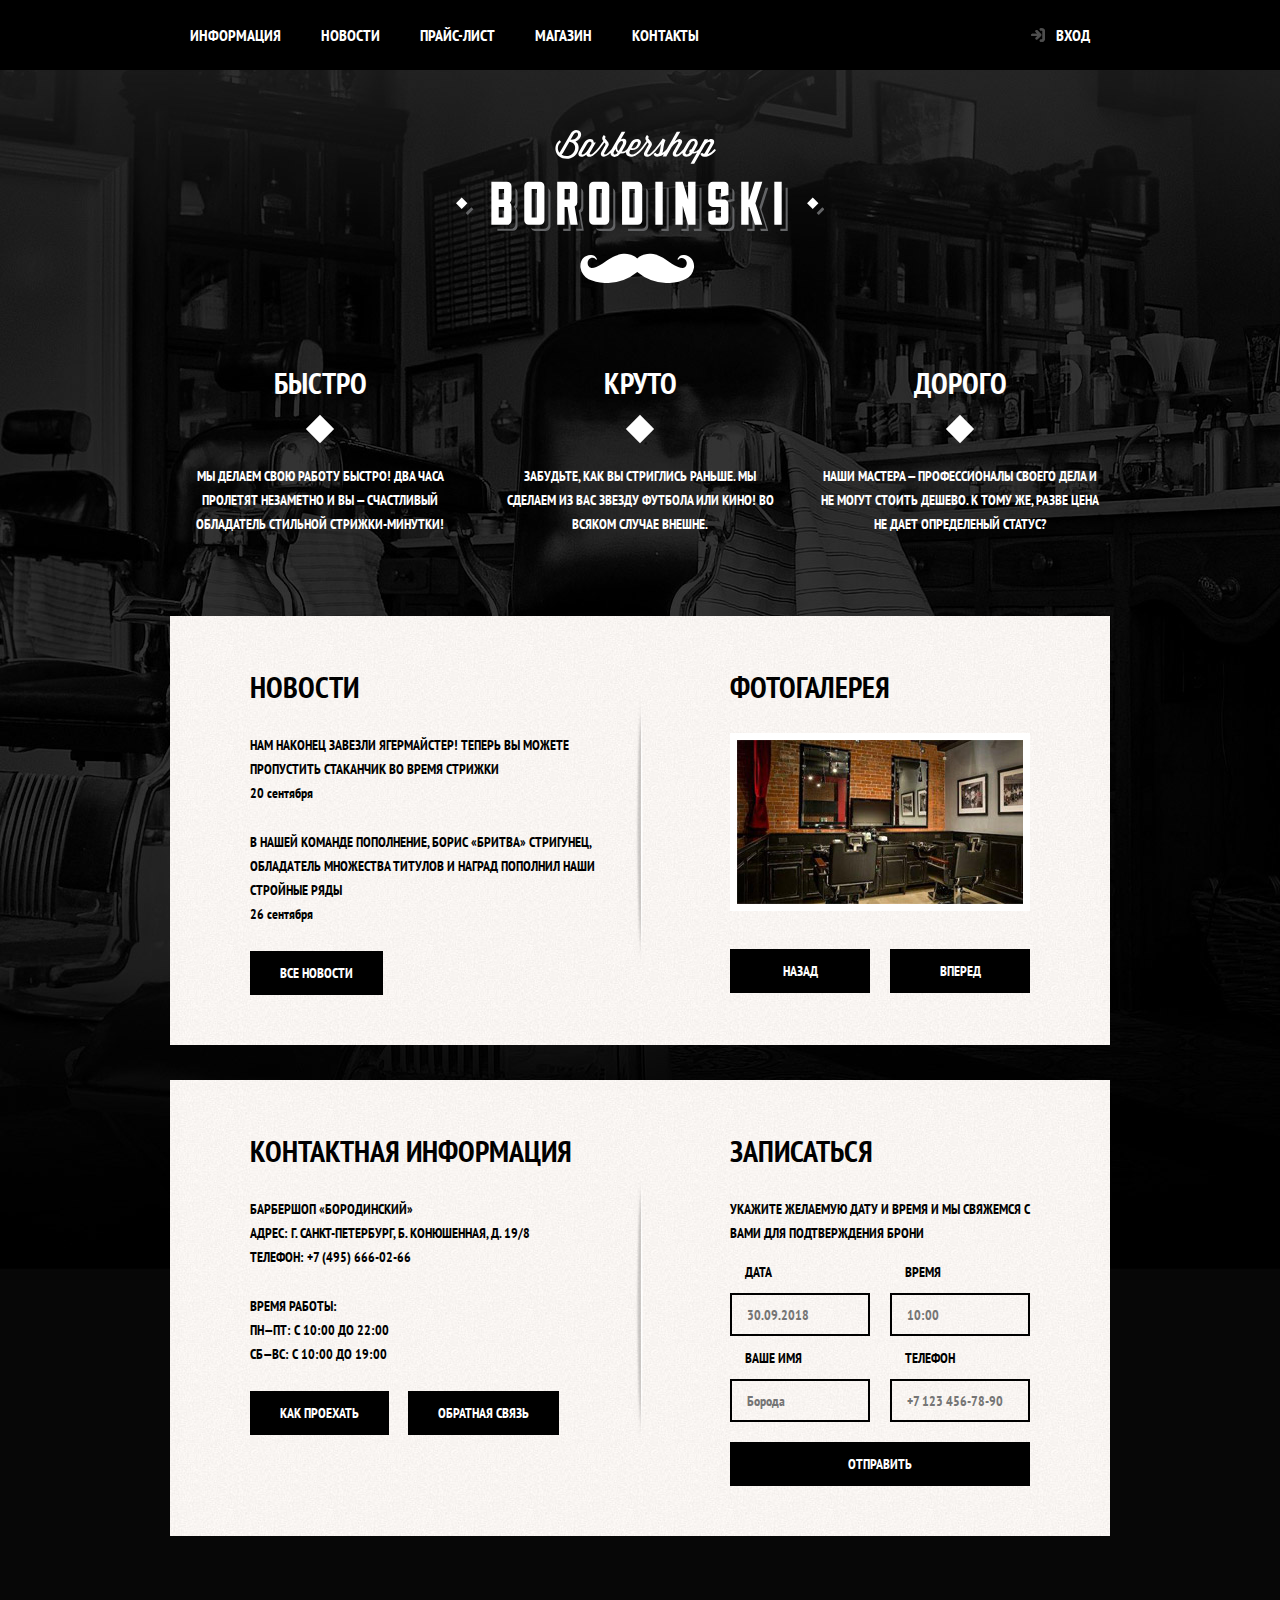
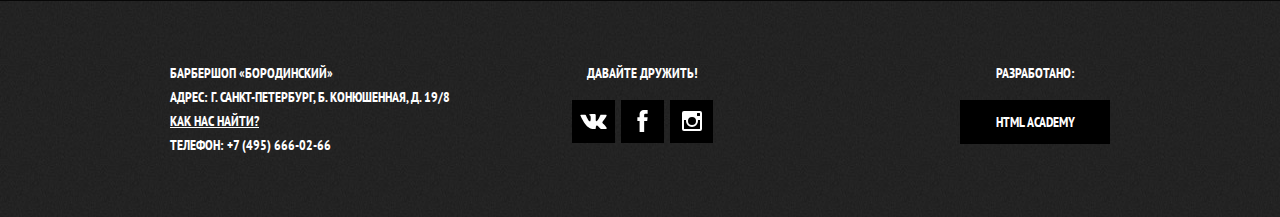
<file: index.html>
<!DOCTYPE html>
<html lang="ru">
  <head>
    <meta charset="utf-8">
    <title>Барбершоп «Бородинский»</title>
    <link href="https://fonts.googleapis.com/css?family=PT+Sans+Narrow:400,700&amp;subset=latin,cyrillic" rel="stylesheet">
    <link href="css/normalize.css" rel="stylesheet">
    <link href="css/style.css" rel="stylesheet">
  </head>
  <body>
    <header class="main-header">
      <nav class="main-navigation">
        <a class="main-header-logo">
          <img src="img/index-logo.svg" width="368" height="153" alt="Логотип барбершопа «Бородинский»">
        </a>
        <div class="main-navigation-wrapper">
          <div class="container">
            <ul class="site-navigation">
              <li>
                <a href="info.html">
                  Информация
                </a>
              </li>
              <li>
                <a href="news.html">
                  Новости
                </a>
              </li>
              <li>
                <a href="price.html">
                  Прайс-лист
                </a>
              </li>
              <li>
                <a href="catalog.html">
                  Магазин
                </a>
              </li>
              <li>
                <a href="contacts.html">
                  Контакты
                </a>
              </li>
            </ul>
            <ul class="user-navigation">
              <li>
                <a class="login-link" href="login.html">
                  Вход
                </a>
              </li>
            </ul>
          </div>
        </div>
      </nav>
    </header>
    <main class="container">
      <h1 class="visually-hidden">Барбершоп «Бородинский»</h1>
      <section class="features">
        <h2 class="visually-hidden">Преимущества</h2>
        <ul class="features-list">
          <li class="feature-item">
            <h3>Быстро</h3>
            <p>Мы делаем свою работу быстро! Два часа пролетят незаметно и вы — счастливый обладатель стильной стрижки-минутки!</p>
          </li>
          <li class="feature-item">
            <h3>Круто</h3>
            <p>Забудьте, как вы стриглись раньше. Мы сделаем из вас звезду футбола или кино! Во всяком случае внешне.</p>
          </li>
          <li class="feature-item">
            <h3>Дорого</h3>
            <p>Наши мастера — профессионалы своего дела и не могут стоить дешево. К тому же, разве цена не дает определеный статус?</p>
          </li>
        </ul>
      </section>
      <div class="index-columns">
        <section class="news">
          <h2>Новости</h2>
          <ul class="news-list">
            <li class="news-item">
              <p>Нам наконец завезли Ягермайстер! Теперь вы можете пропустить стаканчик во время стрижки</p>
              <time datetime="2018-09-20">20 сентября</time>
            </li>
            <li class="news-item">
              <p>В нашей команде пополнение, Борис «Бритва» Стригунец, обладaтель множества титулов и наград пополнил наши стройные ряды</p>
              <time datetime="2018-09-26">26 сентября</time>
            </li>
          </ul>
          <a class="button" href="news.html">
            Все новости
          </a>
        </section>
        <section class="gallery">
          <h2>Фотогалерея</h2>
          <div class="gallery-container">
            <figure class="gallery-content">
              <a href="#">
                <img src="img/studio.jpg" width="286" height="164" alt="Интерьер">
              </a>
            </figure>
            <button class="button gallery-button gallery-button-back" type="button">
              Назад
            </button>
            <button class="button gallery-button gallery-button-next" type="button">
              Вперед
            </button>
          </div>
        </section>
      </div>
      <div class="index-columns">
        <section class="contacts">
          <h2>Контактная информация</h2>
          <p> Барбершоп «Бородинский»<br>
            Адрес: г. Санкт-Петербург, Б. Конюшенная, д. 19/8<br>
            Телефон: +7 (495) 666-02-66 </p>
          <p> Время работы:<br>
            пн—пт: с 10:00 до 22:00<br>
            сб—вс: с 10:00 до 19:00 </p>
          <a class="button contacts-button-map" href="map.html">
            Как проехать
          </a>
          <a class="button" href="contacts.html">
            Обратная связь
          </a>
        </section>
        <section class="appointment">
          <h2>Записаться</h2>
          <p class="appointment-info">Укажите желаемую дату и время и мы свяжемся с вами для подтверждения брони</p>
          <form class="appointment-form" action="https://echo.htmlacademy.ru" method="post">
            <p class="appointment-item">
              <label for="appointment-date">Дата</label>
              <input id="appointment-date" type="text" name="date" value="" placeholder="30.09.2018">
            </p>
            <p class="appointment-item">
              <label for="appointment-time">Время</label>
              <input id="appointment-time" type="text" name="time" value="" placeholder="10:00">
            </p>
            <p class="appointment-item">
              <label for="appointment-name">Ваше имя</label>
              <input id="appointment-name" type="text" name="name" value="" placeholder="Борода">
            </p>
            <p class="appointment-item">
              <label for="appointment-phone">Телефон</label>
              <input id="appointment-phone" type="tel" name="phone" value="" placeholder="+7 123 456-78-90">
            </p>
            <button class="button" type="submit">
              Отправить
            </button>
          </form>
        </section>
      </div>
    </main>
    <footer class="main-footer">
      <div class="container">
        <p class="footer-contacts"> Барбершоп «Бородинский»<br>
          Адрес: г. Санкт-Петербург, Б. Конюшенная, д. 19/8<br>
          <a href="map.html">
            Как нас найти?
          </a>
          <br>
          Телефон: +7 (495) 666-02-66 </p>
        <div class="footer-social">
          <b>
            Давайте дружить!
          </b>
          <ul>
            <li>
              <a class="social-button" href="#">
                <span class="visually-hidden">Вконтакте</span>
                <svg xmlns="http://www.w3.org/2000/svg" width="27" height="15" viewBox="0 0 26.14 14.91">
                  <path d="M26 13.47l-.09-.17a13.55 13.55 0 0 0-2.6-3q-.87-.83-1.1-1.12A1 1 0 0 1 22 8a10.27 10.27 0 0 1 1.22-1.78l.88-1.16q2.35-3.13 2-4L26 .94a.8.8 0 0 0-.4-.22 2.14 2.14 0 0 0-.87 0h-3.92a.51.51 0 0 0-.27 0h-.3a.6.6 0 0 0-.15.14.93.93 0 0 0-.14.24 22.22 22.22 0 0 1-1.46 3.06q-.5.84-.93 1.46a7 7 0 0 1-.71.91 4.94 4.94 0 0 1-.52.47q-.23.18-.35.15l-.23-.05a.9.9 0 0 1-.31-.33 1.49 1.49 0 0 1-.16-.53V1.6a3.14 3.14 0 0 0 0-.62 2.12 2.12 0 0 0-.14-.44.73.73 0 0 0-.28-.33 1.57 1.57 0 0 0-.46-.18A9 9 0 0 0 12.57 0a8.93 8.93 0 0 0-3.25.33 1.83 1.83 0 0 0-.52.41q-.25.3-.07.33a1.67 1.67 0 0 1 1.16.59l.08.16a2.6 2.6 0 0 1 .19.63 6.32 6.32 0 0 1 .12 1 10.59 10.59 0 0 1 0 1.7q-.07.71-.13 1.1a2.21 2.21 0 0 1-.18.64 2.69 2.69 0 0 1-.16.3l-.07.07a1 1 0 0 1-.37.07.86.86 0 0 1-.46-.19 3.27 3.27 0 0 1-.56-.52 7 7 0 0 1-.66-.93q-.37-.6-.76-1.42l-.22-.39q-.2-.38-.56-1.11t-.62-1.43A.9.9 0 0 0 5.2.9h-.07a.93.93 0 0 0-.22-.16A1.44 1.44 0 0 0 4.6.65L.87.68A1 1 0 0 0 .1.94L0 1a.44.44 0 0 0 0 .22 1.08 1.08 0 0 0 .08.37Q.9 3.53 1.86 5.31t1.66 2.87Q4.23 9.27 5 10.24t1 1.24l.37.41.34.33a8.06 8.06 0 0 0 1 .78 16.34 16.34 0 0 0 1.4.9 7.6 7.6 0 0 0 1.79.72 6.19 6.19 0 0 0 2 .22h1.57a1.08 1.08 0 0 0 .72-.3l.05-.07a.9.9 0 0 0 .1-.25 1.38 1.38 0 0 0 0-.37 4.48 4.48 0 0 1 .09-1.05 2.77 2.77 0 0 1 .23-.71 1.74 1.74 0 0 1 .29-.4 1.19 1.19 0 0 1 .23-.2h.11a.86.86 0 0 1 .77.21 4.52 4.52 0 0 1 .83.79q.39.47.93 1.05a6.41 6.41 0 0 0 1 .87l.27.16a3.31 3.31 0 0 0 .71.3 1.53 1.53 0 0 0 .76.07l3.48-.05a1.58 1.58 0 0 0 .8-.17.68.68 0 0 0 .34-.37 1.06 1.06 0 0 0 0-.46 1.71 1.71 0 0 0-.1-.36z" fill="#fff"/>
                </svg>
              </a>
            </li>
            <li>
              <a class="social-button" href="#">
                <span class="visually-hidden">Фейсбук</span>
                <svg xmlns="http://www.w3.org/2000/svg" width="19" height="22" viewBox="0 0 10.15 21.74">
                  <path d="M3.34 1.12A4.77 4.77 0 0 1 6.53 0h3.61v3.81H7.81a1.07 1.07 0 0 0-1.09.83v2.55h3.42c-.08 1.23-.24 2.45-.41 3.67h-3v10.87H2.21V10.86H0V7.21h2.19V3.66a3.83 3.83 0 0 1 1.15-2.54z" fill="#fff"/>
                </svg>
              </a>
            </li>
            <li>
              <a class="social-button" href="#">
                <span class="visually-hidden">Инстаграм</span>
                <svg xmlns="http://www.w3.org/2000/svg" width="20" height="20" viewBox="0 0 20 20">
                  <path d="M18 0H2a2 2 0 0 0-2 2v16a2 2 0 0 0 2 2h16a2 2 0 0 0 2-2V2a2 2 0 0 0-2-2zm-8 6a4 4 0 1 1-4 4 4 4 0 0 1 4-4zM2.5 18a.47.47 0 0 1-.5-.5V9h2.1a3.4 3.4 0 0 0-.1 1 6 6 0 1 0 12 0 3.4 3.4 0 0 0-.1-1H18v8.5a.47.47 0 0 1-.5.5zM18 4.5a.47.47 0 0 1-.5.5h-2a.47.47 0 0 1-.5-.5v-2a.47.47 0 0 1 .5-.5h2a.47.47 0 0 1 .5.5z" fill="#fff"/>
                </svg>
              </a>
            </li>
          </ul>
        </div>
        <p class="footer-copyright">
          <b>
            Разработано:
          </b>
          <a class="button" href="https://htmlacademy.ru">
            HTML Academy
          </a>
        </p>
      </div>
    </footer>
    <section class="modal modal-login">
      <h2>Личный кабинет</h2>
      <p class="modal-description">Введите свой логин и пароль</p>
      <form class="login-form" action="https://echo.htmlacademy.ru" method="post">
        <p>
          <label class="visually-hidden" for="user-login">Логин</label>
          <input class="login-icon-user" id="user-login" type="text" name="login" placeholder="Логин">
        </p>
        <p>
          <label class="visually-hidden" for="user-password">Пароль</label>
          <input class="login-icon-password" id="user-password" type="password" name="password" placeholder="Пароль">
        </p>
        <p class="login-help">
          <label class="login-checkbox">
            <input type="checkbox" name="remember" class="visually-hidden">
            <span class="checkbox-indicator"></span> Запомните меня </label>
          <a class="restrore" href="#">
            Я забыл пароль!
          </a>
        </p>
        <button class="button" type="submit">
          Войти
        </button>
      </form>
      <button class="modal-close" type="button">
        Закрыть
      </button>
    </section>
    <section class="modal modal-map">
      <h2 class="visually-hidden">Как до нас добраться?</h2>
      <iframe src="https://www.google.com/maps/embed?pb=!1m18!1m12!1m3!1d1998.5991043651625!2d30.32089461635926!3d59.93879418187619!2m3!1f0!2f0!3f0!3m2!1i1024!2i768!4f13.1!3m3!1m2!1s0x4696310fca5ba729%3A0xea9c53d4493c879f!2z0JHQvtC70YzRiNCw0Y8g0JrQvtC90Y7RiNC10L3QvdCw0Y8g0YPQuy4sIDE5LCDQodCw0L3QutGCLdCf0LXRgtC10YDQsdGD0YDQsywgMTkxMTg2!5e0!3m2!1sru!2sru!4v1539697213696" width="766" height="560" frameborder="0" style="border:0" allowfullscreen></iframe>
      <p class="visually-hidden">
        <img src="img/map.jpg" width="766" height="560" alt="Офис компании по адресу ул. Большая Конюшенная 19/8, Санет-Петербург">
      </p>
      <button class="modal-close" type="button">
        Закрыть
      </button>
    </section>
    <script type="text/javascript" src="js/popup.js"></script>
    <script type="text/javascript" src="js/map.js"></script>
  </body>
</html>
</file>
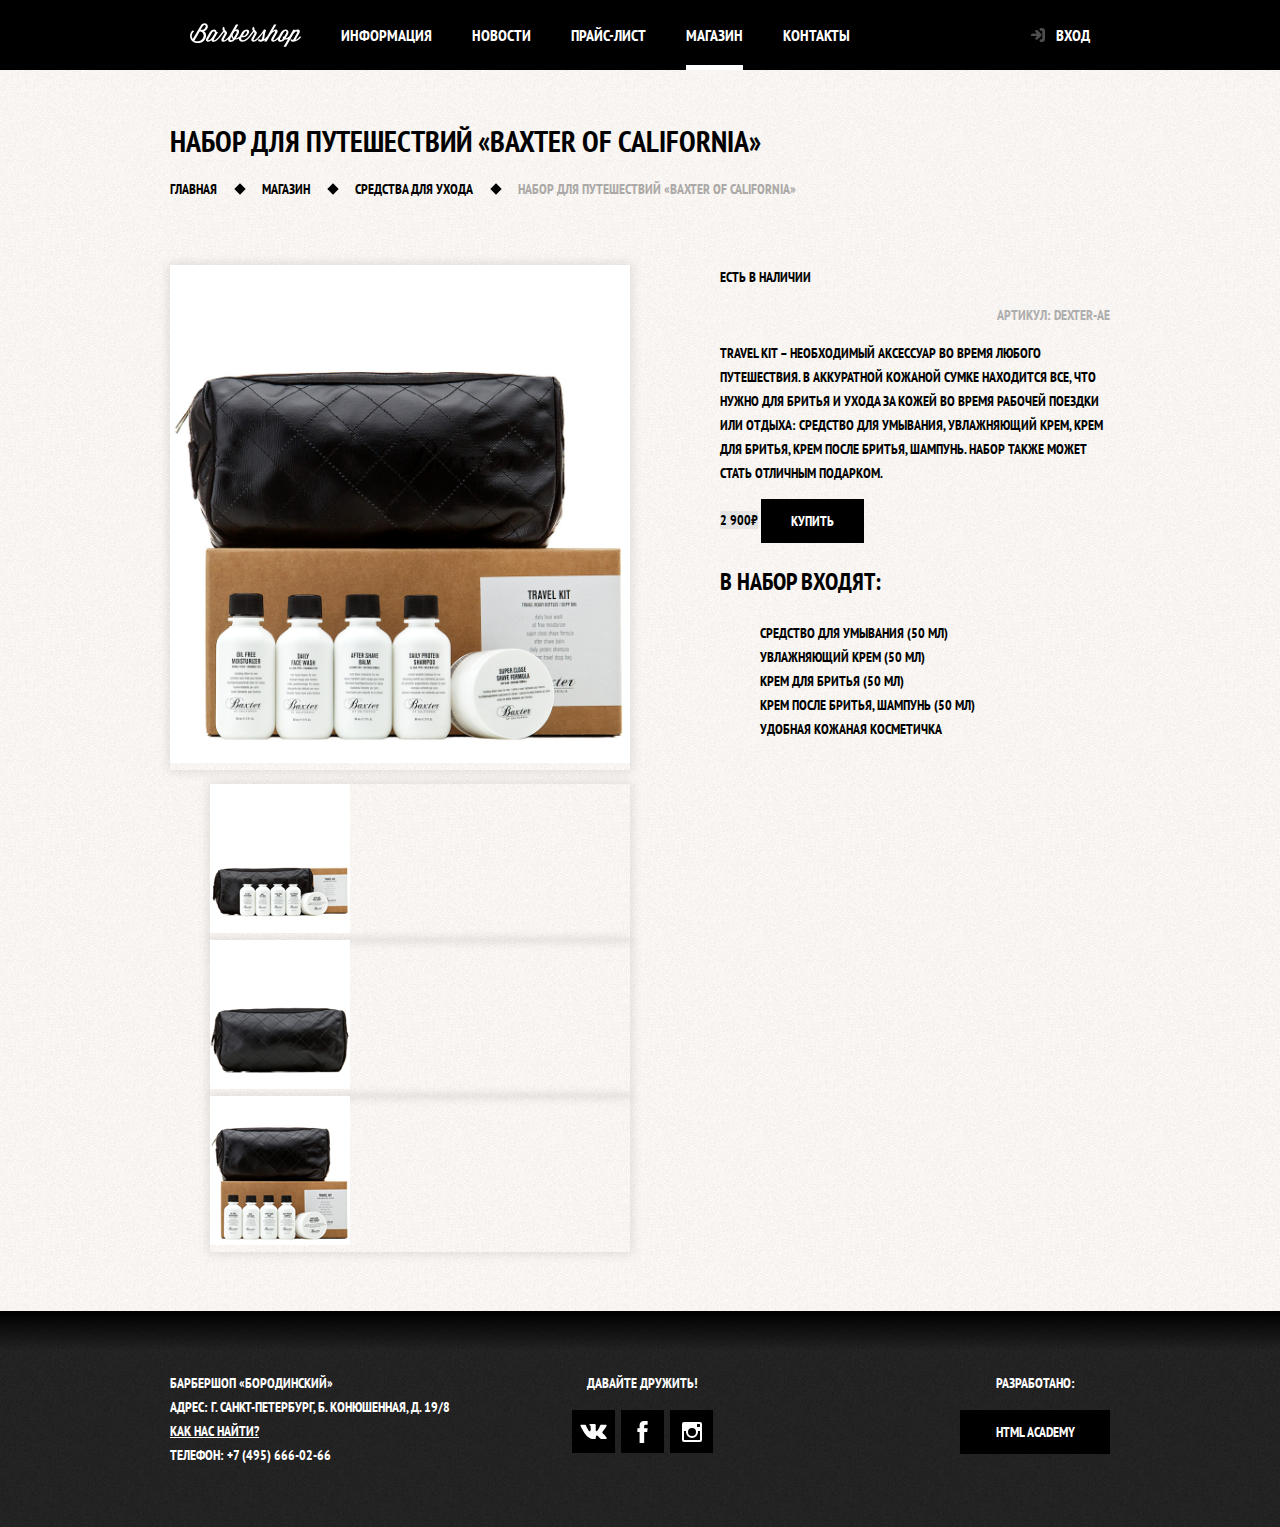
<file: catalog-item.html>
<!DOCTYPE html>
<html lang="ru">
	<head>
		<meta charset="utf-8">
		<title>Барбершоп «Бородинский»</title>
		<link href="https://fonts.googleapis.com/css?family=PT+Sans+Narrow:400,700&amp;subset=latin,cyrillic" rel="stylesheet">
		<link href="css/normalize.css" rel="stylesheet">
		<link href="css/style.css" rel="stylesheet">
</head>
	<body class="inner-page">
		<header class="main-header">
			<nav class="main-navigation container">
				<a class="main-header-logo" href="index.html">
					<img src="img/logo.svg" width="111" height="24" alt="Логотип барбершопа «Бородинский»">
				</a>
				<ul class="site-navigation">
          <li><a href="info.html">Информация</a></li>
          <li><a href="news.html">Новости</a></li>
          <li><a href="price.html">Прайс-лист</a></li>
          <li class="site-navigation-current"><a href="catalog.html">Магазин</a></li>
          <li><a href="contacts.html">Контакты</a></li>
        </ul>
        <ul class="user-navigation">
          <li>
            <a class="login-link" href="login.html">Вход</a>
          </li>
        </ul>
			</nav>
    </header>
		<main class="container">
			<div class="inner-page-container">
				<h1 class="page-title">Набор для путешествий «Baxter of California»</h1>
				<ul class="breadcrumbs">
					<li><a href="index.html">Главная</a></li>
					<li><a href="#">Магазин</a></li>
					<li><a href="#">Средства для ухода</a></li>
					<li class="breadcrumbs-current">Набор для путешествий «Baxter of California»</li>
				</ul>
			</div>
      <div class="catalog-columns">
        <section class="product-photos">
          <h2 class="visually-hidden">Изображения товара</h2>
          <p class="product-photo-full">
            <img src="img/product-big.png" width="460" height="498" alt="Фото всего набора">
          </p>
          <ul class="product-photo-preview">
            <li><img src="img/product-small-1.png" width="140" height="149" alt="Фото в анфас"></li>
            <li><img src="img/product-small-2.png" width="140" height="149" alt="Фото в профиль"></li>
            <li><img src="img/product-small-3.png" width="140" height="149" alt="Фото отдельной части"></li>
          </ul>
        </section>
        <section class="product-info">
          <h2 class="visually-hidden">Описание товара</h2>
          <p class="product-availability">Есть в наличии</p>
          <p class="product-article">Артикул: dexter-ae</p>
          <p class="product-text">Travel Kit – необходимый аксессуар во время любого путешествия. В аккуратной кожаной сумке находится все, что нужно для бритья и ухода за кожей во время рабочей поездки или отдыха: средство для умывания, увлажняющий крем, крем для бритья, крем после бритья, шампунь. Набор также может стать отличным подарком.</p>
          <p class="product-price">
            <b>2 900₽</b>
            <a class="button" href="#">Купить</a>
          </p> 
          <h3>В набор входят:</h3>
          <ul>
            <li>Средство для умывания (50 мл)</li>
            <li>Увлажняющий крем (50 мл)</li>
            <li>Крем для бритья (50 мл)</li>
            <li>Крем после бритья, шампунь (50 мл)</li>
            <li>Удобная кожаная косметичка</li>
          </ul>
        </section>
      </div>
    </main>
		<footer class="main-footer">
			<div class="container">
        <p class="footer-contacts">
          Барбершоп «Бородинский»<br>
          Адрес: г. Санкт-Петербург, Б. Конюшенная, д. 19/8<br>
          <a href="map.html">Как нас найти?</a><br>
          Телефон: +7 (495) 666-02-66
        </p>
        <div class="footer-social">
          <b>Давайте дружить!</b>
          <ul>
            <li>
							<a class="social-button" href="#">
								<span class="visually-hidden">Вконтакте</span>
								<svg xmlns="http://www.w3.org/2000/svg" width="27" height="15" viewBox="0 0 26.14 14.91">
									<path d="M26 13.47l-.09-.17a13.55 13.55 0 0 0-2.6-3q-.87-.83-1.1-1.12A1 1 0 0 1 22 8a10.27 10.27 0 0 1 1.22-1.78l.88-1.16q2.35-3.13 2-4L26 .94a.8.8 0 0 0-.4-.22 2.14 2.14 0 0 0-.87 0h-3.92a.51.51 0 0 0-.27 0h-.3a.6.6 0 0 0-.15.14.93.93 0 0 0-.14.24 22.22 22.22 0 0 1-1.46 3.06q-.5.84-.93 1.46a7 7 0 0 1-.71.91 4.94 4.94 0 0 1-.52.47q-.23.18-.35.15l-.23-.05a.9.9 0 0 1-.31-.33 1.49 1.49 0 0 1-.16-.53V1.6a3.14 3.14 0 0 0 0-.62 2.12 2.12 0 0 0-.14-.44.73.73 0 0 0-.28-.33 1.57 1.57 0 0 0-.46-.18A9 9 0 0 0 12.57 0a8.93 8.93 0 0 0-3.25.33 1.83 1.83 0 0 0-.52.41q-.25.3-.07.33a1.67 1.67 0 0 1 1.16.59l.08.16a2.6 2.6 0 0 1 .19.63 6.32 6.32 0 0 1 .12 1 10.59 10.59 0 0 1 0 1.7q-.07.71-.13 1.1a2.21 2.21 0 0 1-.18.64 2.69 2.69 0 0 1-.16.3l-.07.07a1 1 0 0 1-.37.07.86.86 0 0 1-.46-.19 3.27 3.27 0 0 1-.56-.52 7 7 0 0 1-.66-.93q-.37-.6-.76-1.42l-.22-.39q-.2-.38-.56-1.11t-.62-1.43A.9.9 0 0 0 5.2.9h-.07a.93.93 0 0 0-.22-.16A1.44 1.44 0 0 0 4.6.65L.87.68A1 1 0 0 0 .1.94L0 1a.44.44 0 0 0 0 .22 1.08 1.08 0 0 0 .08.37Q.9 3.53 1.86 5.31t1.66 2.87Q4.23 9.27 5 10.24t1 1.24l.37.41.34.33a8.06 8.06 0 0 0 1 .78 16.34 16.34 0 0 0 1.4.9 7.6 7.6 0 0 0 1.79.72 6.19 6.19 0 0 0 2 .22h1.57a1.08 1.08 0 0 0 .72-.3l.05-.07a.9.9 0 0 0 .1-.25 1.38 1.38 0 0 0 0-.37 4.48 4.48 0 0 1 .09-1.05 2.77 2.77 0 0 1 .23-.71 1.74 1.74 0 0 1 .29-.4 1.19 1.19 0 0 1 .23-.2h.11a.86.86 0 0 1 .77.21 4.52 4.52 0 0 1 .83.79q.39.47.93 1.05a6.41 6.41 0 0 0 1 .87l.27.16a3.31 3.31 0 0 0 .71.3 1.53 1.53 0 0 0 .76.07l3.48-.05a1.58 1.58 0 0 0 .8-.17.68.68 0 0 0 .34-.37 1.06 1.06 0 0 0 0-.46 1.71 1.71 0 0 0-.1-.36z" fill="#fff"/>
								</svg>
							</a></li>
            <li>
							<a class="social-button" href="#">
								<span class="visually-hidden">Фейсбук</span>
								<svg xmlns="http://www.w3.org/2000/svg" width="19" height="22" viewBox="0 0 10.15 21.74">
									<path d="M3.34 1.12A4.77 4.77 0 0 1 6.53 0h3.61v3.81H7.81a1.07 1.07 0 0 0-1.09.83v2.55h3.42c-.08 1.23-.24 2.45-.41 3.67h-3v10.87H2.21V10.86H0V7.21h2.19V3.66a3.83 3.83 0 0 1 1.15-2.54z" fill="#fff"/>
								</svg>
							</a></li>
            <li>
							<a class="social-button" href="#">
								<span class="visually-hidden">Инстаграм</span>
								<svg xmlns="http://www.w3.org/2000/svg" width="20" height="20" viewBox="0 0 20 20">
									<path d="M18 0H2a2 2 0 0 0-2 2v16a2 2 0 0 0 2 2h16a2 2 0 0 0 2-2V2a2 2 0 0 0-2-2zm-8 6a4 4 0 1 1-4 4 4 4 0 0 1 4-4zM2.5 18a.47.47 0 0 1-.5-.5V9h2.1a3.4 3.4 0 0 0-.1 1 6 6 0 1 0 12 0 3.4 3.4 0 0 0-.1-1H18v8.5a.47.47 0 0 1-.5.5zM18 4.5a.47.47 0 0 1-.5.5h-2a.47.47 0 0 1-.5-.5v-2a.47.47 0 0 1 .5-.5h2a.47.47 0 0 1 .5.5z" fill="#fff"/>
								</svg>
							</a></li>
          </ul>
        </div>
        <p class="footer-copyright">
          <b>Разработано:</b>
          <a class="button" href="https://htmlacademy.ru">HTML Academy</a>
        </p>
      </div>
    </footer>		
		<section class="modal modal-login">
			<h2>Личный кабинет</h2>
			<p class="modal-description">Введите свой логин и пароль</p>
			<form class="login-form" action="https://echo.htmlacademy.ru" method="post">
				<p>
					<label class="visually-hidden" for="user-login">Логин</label>
					<input class="login-icon-user" id="user-login" type="text" name="login" placeholder="Логин">
				</p>
				<p>
					<label class="visually-hidden" for="user-password">Пароль</label>
					<input class="login-icon-password" id="user-password" type="password" name="password" placeholder="Пароль">
				</p>
        <p class="login-help">
					<label class="login-checkbox">
						<input type="checkbox" name="remember" class="visually-hidden">
						<span class="checkbox-indicator"></span>
						Запомните меня
					</label>
					<a class="restrore" href="#">Я забыл пароль!</a>
				</p>
				<button class="button" type="submit">Войти</button>
			</form>
			<button class="modal-close" type="button">Закрыть</button>
		</section>
  </body>
</html>
</file>
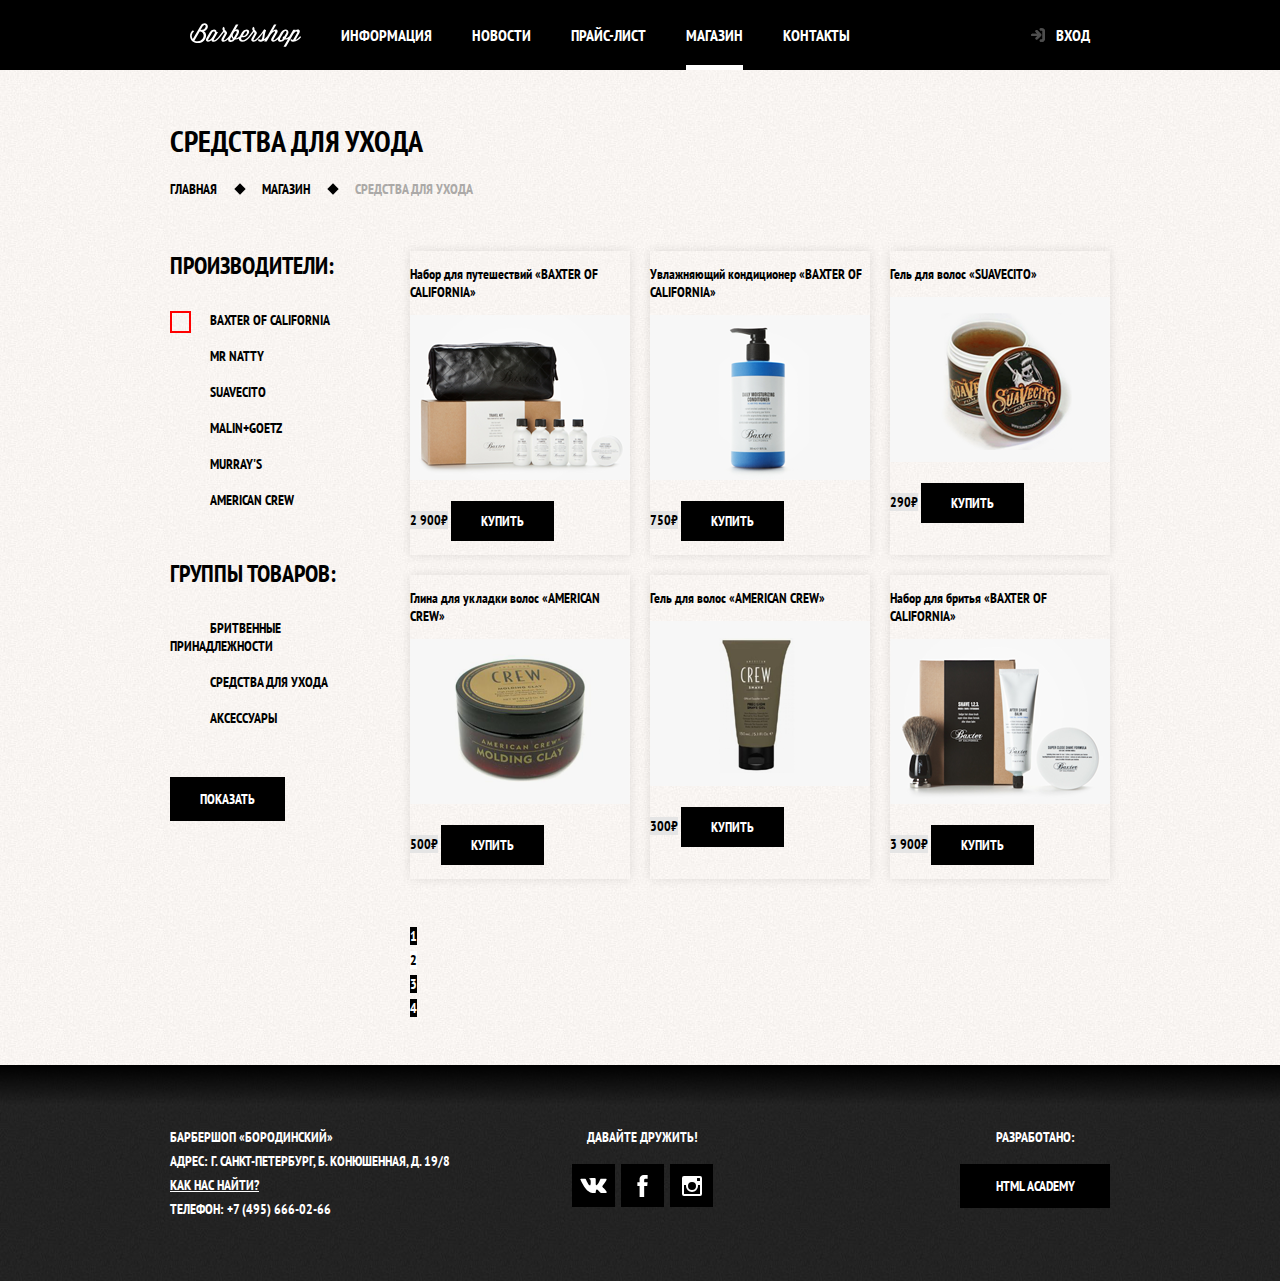
<file: catalog.html>
<!DOCTYPE html>
<html lang="ru">
	<head>
		<meta charset="utf-8">
		<title>Барбершоп «Бородинский»</title>
		<link href="https://fonts.googleapis.com/css?family=PT+Sans+Narrow:400,700&amp;subset=latin,cyrillic" rel="stylesheet">
		<link href="css/normalize.css" rel="stylesheet">
		<link href="css/style.css" rel="stylesheet">
	</head>
	<body class="inner-page">
		<header class="main-header">
			<nav class="main-navigation container">
				<a class="main-header-logo" href="index.html">
					<img src="img/logo.svg" width="111" height="24" alt="Логотип барбершопа «Бородинский»">
				</a>
				<ul class="site-navigation">
          <li><a href="info.html">Информация</a></li>
          <li><a href="news.html">Новости</a></li>
          <li><a href="price.html">Прайс-лист</a></li>
          <li class="site-navigation-current"><a href="catalog.html">Магазин</a></li>
          <li><a href="contacts.html">Контакты</a></li>
        </ul>
        <ul class="user-navigation">
          <li>
            <a class="login-link" href="login.html">Вход</a>
          </li>
        </ul>
			</nav>
    </header>
		<main class="container">
			<div class="inner-page-container">
				<h1 class="page-title">Средства для ухода</h1>
				<ul class="breadcrumbs">
					<li><a href="index.html">Главная</a></li>
					<li><a href="shop.html">Магазин</a></li>
					<li class="breadcrumbs-current">Средства для ухода</li>
				</ul>
			</div>
      <div class="catalog-columns">
			<section class="filters">
			<h2 class="visually-hidden">Фильтр товаров</h2>
			<form class="filter" method="get" action="https://echo.htmlacademy.ru">
				<fieldset>
					<legend>Производители:</legend>
					<ul>
						<li class="filter-option">
							<input class="visually-hidden filter-input filter-input-checkbox" type="checkbox" name="baxter-of-california" id="filter-baxter-of-california" checked>
							<span class="checkbox-indicator"></span>
							<label for="filter-baxter-of-california">Baxter Of California</label>
						</li>
						<li class="filter-option">
							<input class="visually-hidden filter-input filter-input-checkbox" type="checkbox" name="mr-natty" id="filter-mr-natty">
							<label for="filter-mr-natty">Mr Natty</label>
						</li>
						<li class="filter-option">
							<input class="visually-hidden filter-input filter-input-checkbox" type="checkbox" name="suavecito" id="filter-suavecito" checked>
							<label for="filter-suavecito">Suavecito</label>
						</li>
						<li class="filter-option">
							<input class="visually-hidden filter-input filter-input-checkbox" type="checkbox" name="malin-goetz" id="filter-malin-goetz">
							<label for="filter-malin-goetz">Malin+Goetz</label>
						</li>
						<li class="filter-option">
							<input class="visually-hidden filter-input filter-input-checkbox" type="checkbox" name="murrays" id="filter-murrays">
							<label for="filter-murrays">Murray's</label>
						</li>
						<li class="filter-option">
							<input class="visually-hidden filter-input filter-input-checkbox" type="checkbox" name="american-crew" id="filter-american-crew" checked>
							<label for="filter-american-crew">American Crew</label>
						</li>
					</ul>
				</fieldset>
				<fieldset>
					<legend>Группы товаров:</legend>
					<ul>
						<li class="filter-option">
							<input class="visually-hidden filter-input filter-input-radio" type="radio" name="product-group" value="shaving" id="filter-shaving">
							<label for="filter-shaving">Бритвенные принадлежности</label>
						</li>
						<li class="filter-option">
							<input class="visually-hidden filter-input filter-input-radio" type="radio" name="product-group" value="hair-care" id="filter-care" checked>
							<label for="filter-care">Средства для ухода</label>
						</li>
						<li class="filter-option">
							<input class="visually-hidden filter-input filter-input-radio" type="radio" name="product-group" value="accessories" id="filter-accessories">
							<label for="filter-accessories">Аксессуары</label>
						</li>
					</ul>
				</fieldset>
				<button type="submit" class="filter-button button">Показать</button>
			</form>
      </section>
			<section class="catalog">
      <h2 class="visually-hidden">Список средств для ухода</h2>
      <ul class="catalog-list">
        <li class="catalog-item"> 
					<a href="catalog-item.html">
						<h3>
							<span class="catalog-category">Набор для путешествий</span>
							<span class="catalog-item-title">«Baxter of California»</span>
						</h3>
						<p class="catalog-item-image">
							<img src="img/product1.png" width="220" height="165" alt="Набор для путешествий «Baxter of California»">
						</p>
					</a>
          <p class="catalog-item-price">
						<b>2 900₽</b>
            <a class="button" href="#">Купить</a>
					</p>                
        </li>
        <li class="catalog-item"> 
					<a href="catalog-item.html">
						<h3> 
							<span class="catalog-category">Увлажняющий кондиционер</span>
							<span class="catalog-item-title">«Baxter of California»</span>
						</h3>
						<p class="catalog-item-image"> 
							<img src="img/product2.png" width="220" height="165" alt="Увлажняющий кондиционер «Baxter of California»">
						</p>
					</a>
          <p class="catalog-item-price">
						<b>750₽</b>
            <a class="button" href="#">Купить</a>
					</p>                
        </li>
				<li class="catalog-item"> 
					<a href="catalog-item.html">
						<h3>
							<span class="catalog-category">Гель для волос</span>
							<span class="catalog-item-title">«Suavecito»</span>
						</h3>
						<p class="catalog-item-image">
							<img src="img/product3.png" width="220" height="165" alt="Гель для волос «Suavecito»">
						</p>
					</a>
          <p class="catalog-item-price">
						<b>290₽</b>
            <a class="button" href="#">Купить</a>
					</p>                
        </li>
				<li class="catalog-item"> 
					<a href="catalog-item.html">
						<h3>
							<span class="catalog-category">Глина для укладки волос</span>
							<span class="catalog-item-title">«American crew»</span>
						</h3>
						<p class="catalog-item-image">
							<img src="img/product4.png" width="220" height="165" alt="Глина для укладки волос «American crew»">
						</p>
					</a>
          <p class="catalog-item-price">
						<b>500₽</b>
            <a class="button" href="#">Купить</a>
					</p>                
        </li>
				<li class="catalog-item"> 
					<a href="catalog-item.html">
						<h3>
							<span class="catalog-category">Гель для волос</span>
							<span class="catalog-item-title">«American crew»</span>
						</h3>
						<p class="catalog-item-image">
							<img src="img/product5.png" width="220" height="165" alt="Гель для волос «American crew»">
						</p>
					</a>
          <p class="catalog-item-price">
						<b>300₽</b>
            <a class="button" href="#">Купить</a>
					</p>                
        </li>
				<li class="catalog-item"> 
					<a href="catalog-item.html">
						<h3>
							<span class="catalog-category">Набор для бритья</span>
							<span class="catalog-item-title">«Baxter of California»</span>
						</h3>
						<p class="catalog-item-image">
							<img src="img/product6.png" width="220" height="165" alt="Набор для бритья «Baxter of California»">
						</p>
					</a>
          <p class="catalog-item-price">
						<b>3 900₽</b>
            <a class="button" href="#">Купить</a>
					</p>                
        </li>
			</ul>
      <ul class="pagination-list">
        <li class="pagination-item"><a href="#">1</a></li>
        <li class="pagination-item pagination-item-current"><a>2</a></li>
        <li class="pagination-item"><a href="#">3</a></li>
        <li class="pagination-item"><a href="#">4</a></li>
      </ul>
      </section>
     </div>
    </main>
		<footer class="main-footer">
			<div class="container">
        <p class="footer-contacts">
          Барбершоп «Бородинский»<br>
          Адрес: г. Санкт-Петербург, Б. Конюшенная, д. 19/8<br>
          <a href="map.html">Как нас найти?</a><br>
          Телефон: +7 (495) 666-02-66
        </p>
        <div class="footer-social">
          <b>Давайте дружить!</b>
          <ul>
            <li>
							<a class="social-button" href="#">
								<span class="visually-hidden">Вконтакте</span>
								<svg xmlns="http://www.w3.org/2000/svg" width="27" height="15" viewBox="0 0 26.14 14.91">
									<path d="M26 13.47l-.09-.17a13.55 13.55 0 0 0-2.6-3q-.87-.83-1.1-1.12A1 1 0 0 1 22 8a10.27 10.27 0 0 1 1.22-1.78l.88-1.16q2.35-3.13 2-4L26 .94a.8.8 0 0 0-.4-.22 2.14 2.14 0 0 0-.87 0h-3.92a.51.51 0 0 0-.27 0h-.3a.6.6 0 0 0-.15.14.93.93 0 0 0-.14.24 22.22 22.22 0 0 1-1.46 3.06q-.5.84-.93 1.46a7 7 0 0 1-.71.91 4.94 4.94 0 0 1-.52.47q-.23.18-.35.15l-.23-.05a.9.9 0 0 1-.31-.33 1.49 1.49 0 0 1-.16-.53V1.6a3.14 3.14 0 0 0 0-.62 2.12 2.12 0 0 0-.14-.44.73.73 0 0 0-.28-.33 1.57 1.57 0 0 0-.46-.18A9 9 0 0 0 12.57 0a8.93 8.93 0 0 0-3.25.33 1.83 1.83 0 0 0-.52.41q-.25.3-.07.33a1.67 1.67 0 0 1 1.16.59l.08.16a2.6 2.6 0 0 1 .19.63 6.32 6.32 0 0 1 .12 1 10.59 10.59 0 0 1 0 1.7q-.07.71-.13 1.1a2.21 2.21 0 0 1-.18.64 2.69 2.69 0 0 1-.16.3l-.07.07a1 1 0 0 1-.37.07.86.86 0 0 1-.46-.19 3.27 3.27 0 0 1-.56-.52 7 7 0 0 1-.66-.93q-.37-.6-.76-1.42l-.22-.39q-.2-.38-.56-1.11t-.62-1.43A.9.9 0 0 0 5.2.9h-.07a.93.93 0 0 0-.22-.16A1.44 1.44 0 0 0 4.6.65L.87.68A1 1 0 0 0 .1.94L0 1a.44.44 0 0 0 0 .22 1.08 1.08 0 0 0 .08.37Q.9 3.53 1.86 5.31t1.66 2.87Q4.23 9.27 5 10.24t1 1.24l.37.41.34.33a8.06 8.06 0 0 0 1 .78 16.34 16.34 0 0 0 1.4.9 7.6 7.6 0 0 0 1.79.72 6.19 6.19 0 0 0 2 .22h1.57a1.08 1.08 0 0 0 .72-.3l.05-.07a.9.9 0 0 0 .1-.25 1.38 1.38 0 0 0 0-.37 4.48 4.48 0 0 1 .09-1.05 2.77 2.77 0 0 1 .23-.71 1.74 1.74 0 0 1 .29-.4 1.19 1.19 0 0 1 .23-.2h.11a.86.86 0 0 1 .77.21 4.52 4.52 0 0 1 .83.79q.39.47.93 1.05a6.41 6.41 0 0 0 1 .87l.27.16a3.31 3.31 0 0 0 .71.3 1.53 1.53 0 0 0 .76.07l3.48-.05a1.58 1.58 0 0 0 .8-.17.68.68 0 0 0 .34-.37 1.06 1.06 0 0 0 0-.46 1.71 1.71 0 0 0-.1-.36z" fill="#fff"/>
								</svg>
							</a></li>
            <li>
							<a class="social-button" href="#">
								<span class="visually-hidden">Фейсбук</span>
								<svg xmlns="http://www.w3.org/2000/svg" width="19" height="22" viewBox="0 0 10.15 21.74">
									<path d="M3.34 1.12A4.77 4.77 0 0 1 6.53 0h3.61v3.81H7.81a1.07 1.07 0 0 0-1.09.83v2.55h3.42c-.08 1.23-.24 2.45-.41 3.67h-3v10.87H2.21V10.86H0V7.21h2.19V3.66a3.83 3.83 0 0 1 1.15-2.54z" fill="#fff"/>
								</svg>
							</a></li>
            <li>
							<a class="social-button" href="#">
								<span class="visually-hidden">Инстаграм</span>
								<svg xmlns="http://www.w3.org/2000/svg" width="20" height="20" viewBox="0 0 20 20">
									<path d="M18 0H2a2 2 0 0 0-2 2v16a2 2 0 0 0 2 2h16a2 2 0 0 0 2-2V2a2 2 0 0 0-2-2zm-8 6a4 4 0 1 1-4 4 4 4 0 0 1 4-4zM2.5 18a.47.47 0 0 1-.5-.5V9h2.1a3.4 3.4 0 0 0-.1 1 6 6 0 1 0 12 0 3.4 3.4 0 0 0-.1-1H18v8.5a.47.47 0 0 1-.5.5zM18 4.5a.47.47 0 0 1-.5.5h-2a.47.47 0 0 1-.5-.5v-2a.47.47 0 0 1 .5-.5h2a.47.47 0 0 1 .5.5z" fill="#fff"/>
								</svg>
							</a></li>
          </ul>
        </div>
        <p class="footer-copyright">
          <b>Разработано:</b>
          <a class="button" href="https://htmlacademy.ru">HTML Academy</a>
        </p>
      </div>
    </footer>		
		<section class="modal modal-login">
			<h2>Личный кабинет</h2>
			<p class="modal-description">Введите свой логин и пароль</p>
			<form class="login-form" action="https://echo.htmlacademy.ru" method="post">
				<p>
					<label class="visually-hidden" for="user-login">Логин</label>
					<input class="login-icon-user" id="user-login" type="text" name="login" placeholder="Логин">
				</p>
				<p>
					<label class="visually-hidden" for="user-password">Пароль</label>
					<input class="login-icon-password" id="user-password" type="password" name="password" placeholder="Пароль">
				</p>
        <p class="login-help">
					<label class="login-checkbox">
						<input type="checkbox" name="remember" class="visually-hidden">
						<span class="checkbox-indicator"></span>
						Запомните меня
					</label>
					<a class="restrore" href="#">Я забыл пароль!</a>
				</p>
				<button class="button" type="submit">Войти</button>
			</form>
			<button class="modal-close" type="button">Закрыть</button>
		</section>
  </body>
</html>
</file>
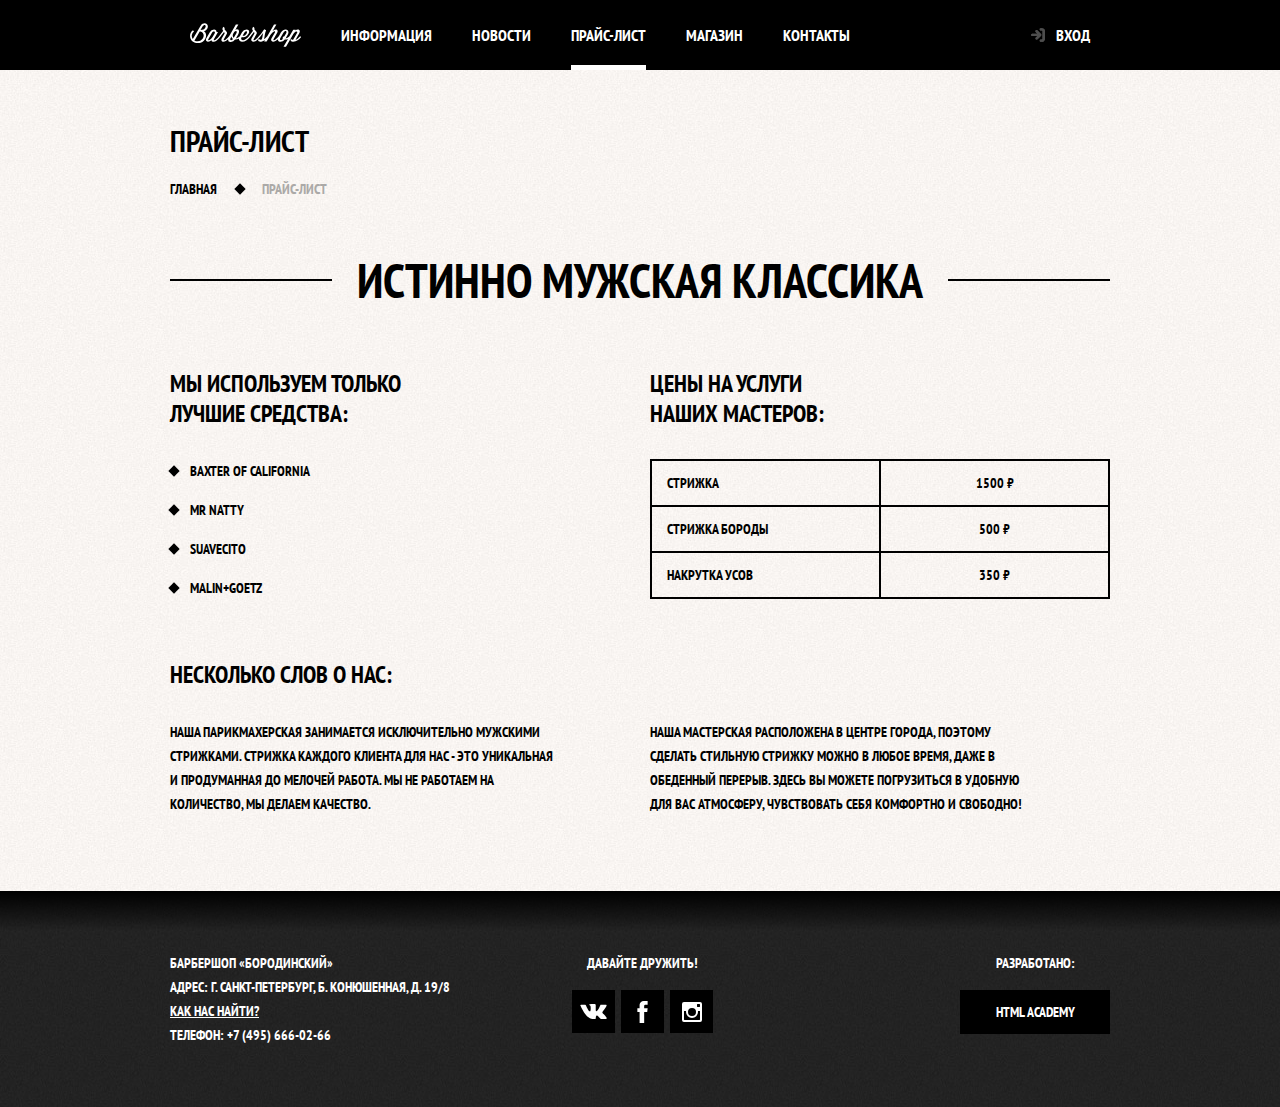
<file: price.html>
<!DOCTYPE html>
<html lang="ru">
	<head>
		<meta charset="utf-8">
		<title>Барбершоп «Бородинский»</title>
		<link href="https://fonts.googleapis.com/css?family=PT+Sans+Narrow:400,700&amp;subset=latin,cyrillic" rel="stylesheet">
		<link href="css/normalize.css" rel="stylesheet">
		<link href="css/style.css" rel="stylesheet">
</head>
	<body class="inner-page">
		<header class="main-header">
			<nav class="main-navigation container">
				<a class="main-header-logo" href="index.html">
					<img src="img/logo.svg" width="111" height="24" alt="Логотип барбершопа «Бородинский»">
				</a>
				<ul class="site-navigation">
          <li><a href="info.html">Информация</a></li>
          <li><a href="news.html">Новости</a></li>
          <li class="site-navigation-current"><a>Прайс-лист</a></li>
          <li><a href="catalog.html">Магазин</a></li>
          <li><a href="contacts.html">Контакты</a></li>
        </ul>
        <ul class="user-navigation">
          <li>
            <a class="login-link" href="login.html">Вход</a>
          </li>
        </ul>
			</nav>
    </header>
		<main class="container">
			<div class="inner-page-container">
				<h1 class="page-title">Прайс-лист</h1>
				<ul class="breadcrumbs">
					<li><a href="index.html">Главная</a></li>
					<li class="breadcrumbs-current">Прайс-лист</li>
				</ul>
			</div>
			<section class="inner-content">
				<h2 class="big-heading">Истинно мужская классика</h2>
        <div class="inner-columns">
          <div class="inner-column-left">
            <h2>Мы используем только<br> лучшие средства:</h2>
            <ul class="custom-list-1">
              <li>Baxter of California</li>
              <li>Mr Natty</li>
              <li>Suavecito</li>
              <li>Malin+Goetz</li>
            </ul>
          </div>
          <div class="inner-column-right">
            <h2>Цены на услуги<br> наших мастеров:</h2>
            <table class="custom-table-1">
              <tr>
                <td>Стрижка</td>
                <td>1500 ₽</td>
              </tr>
              <tr>
                <td>Стрижка бороды</td>
                <td>500 ₽</td>
              </tr>
              <tr>
                <td>Накрутка усов</td>
                <td>350 ₽</td>
              </tr>
            </table>
          </div>
        </div>
        <div class="inner-columns">
					<h2>Несколько слов о нас:</h2>
          <div class="inner-column-left">
            <p class="short-text">Наша парикмахерская занимается исключительно мужскими стрижками. Стрижка каждого клиента для нас - это уникальная и продуманная до мелочей работа. Мы не работаем на количество, мы делаем качество.</p>
          </div>
          <div class="inner-column-right">
            <p class="short-text">Наша мастерская расположена в центре города, поэтому сделать стильную стрижку можно в любое время, даже в обеденный перерыв. Здесь вы можете погрузиться в удобную для вас атмосферу, чувствовать себя комфортно и свободно!</p>
          </div>
        </div>
			</section>
    </main>
		<footer class="main-footer">
			<div class="container">
        <p class="footer-contacts">
          Барбершоп «Бородинский»<br>
          Адрес: г. Санкт-Петербург, Б. Конюшенная, д. 19/8<br>
          <a href="map.html">Как нас найти?</a><br>
          Телефон: +7 (495) 666-02-66
        </p>
        <div class="footer-social">
          <b>Давайте дружить!</b>
          <ul>
            <li>
							<a class="social-button" href="#">
								<span class="visually-hidden">Вконтакте</span>
								<svg xmlns="http://www.w3.org/2000/svg" width="27" height="15" viewBox="0 0 26.14 14.91">
									<path d="M26 13.47l-.09-.17a13.55 13.55 0 0 0-2.6-3q-.87-.83-1.1-1.12A1 1 0 0 1 22 8a10.27 10.27 0 0 1 1.22-1.78l.88-1.16q2.35-3.13 2-4L26 .94a.8.8 0 0 0-.4-.22 2.14 2.14 0 0 0-.87 0h-3.92a.51.51 0 0 0-.27 0h-.3a.6.6 0 0 0-.15.14.93.93 0 0 0-.14.24 22.22 22.22 0 0 1-1.46 3.06q-.5.84-.93 1.46a7 7 0 0 1-.71.91 4.94 4.94 0 0 1-.52.47q-.23.18-.35.15l-.23-.05a.9.9 0 0 1-.31-.33 1.49 1.49 0 0 1-.16-.53V1.6a3.14 3.14 0 0 0 0-.62 2.12 2.12 0 0 0-.14-.44.73.73 0 0 0-.28-.33 1.57 1.57 0 0 0-.46-.18A9 9 0 0 0 12.57 0a8.93 8.93 0 0 0-3.25.33 1.83 1.83 0 0 0-.52.41q-.25.3-.07.33a1.67 1.67 0 0 1 1.16.59l.08.16a2.6 2.6 0 0 1 .19.63 6.32 6.32 0 0 1 .12 1 10.59 10.59 0 0 1 0 1.7q-.07.71-.13 1.1a2.21 2.21 0 0 1-.18.64 2.69 2.69 0 0 1-.16.3l-.07.07a1 1 0 0 1-.37.07.86.86 0 0 1-.46-.19 3.27 3.27 0 0 1-.56-.52 7 7 0 0 1-.66-.93q-.37-.6-.76-1.42l-.22-.39q-.2-.38-.56-1.11t-.62-1.43A.9.9 0 0 0 5.2.9h-.07a.93.93 0 0 0-.22-.16A1.44 1.44 0 0 0 4.6.65L.87.68A1 1 0 0 0 .1.94L0 1a.44.44 0 0 0 0 .22 1.08 1.08 0 0 0 .08.37Q.9 3.53 1.86 5.31t1.66 2.87Q4.23 9.27 5 10.24t1 1.24l.37.41.34.33a8.06 8.06 0 0 0 1 .78 16.34 16.34 0 0 0 1.4.9 7.6 7.6 0 0 0 1.79.72 6.19 6.19 0 0 0 2 .22h1.57a1.08 1.08 0 0 0 .72-.3l.05-.07a.9.9 0 0 0 .1-.25 1.38 1.38 0 0 0 0-.37 4.48 4.48 0 0 1 .09-1.05 2.77 2.77 0 0 1 .23-.71 1.74 1.74 0 0 1 .29-.4 1.19 1.19 0 0 1 .23-.2h.11a.86.86 0 0 1 .77.21 4.52 4.52 0 0 1 .83.79q.39.47.93 1.05a6.41 6.41 0 0 0 1 .87l.27.16a3.31 3.31 0 0 0 .71.3 1.53 1.53 0 0 0 .76.07l3.48-.05a1.58 1.58 0 0 0 .8-.17.68.68 0 0 0 .34-.37 1.06 1.06 0 0 0 0-.46 1.71 1.71 0 0 0-.1-.36z" fill="#fff"/>
								</svg>
							</a></li>
            <li>
							<a class="social-button" href="#">
								<span class="visually-hidden">Фейсбук</span>
								<svg xmlns="http://www.w3.org/2000/svg" width="19" height="22" viewBox="0 0 10.15 21.74">
									<path d="M3.34 1.12A4.77 4.77 0 0 1 6.53 0h3.61v3.81H7.81a1.07 1.07 0 0 0-1.09.83v2.55h3.42c-.08 1.23-.24 2.45-.41 3.67h-3v10.87H2.21V10.86H0V7.21h2.19V3.66a3.83 3.83 0 0 1 1.15-2.54z" fill="#fff"/>
								</svg>
							</a></li>
            <li>
							<a class="social-button" href="#">
								<span class="visually-hidden">Инстаграм</span>
								<svg xmlns="http://www.w3.org/2000/svg" width="20" height="20" viewBox="0 0 20 20">
									<path d="M18 0H2a2 2 0 0 0-2 2v16a2 2 0 0 0 2 2h16a2 2 0 0 0 2-2V2a2 2 0 0 0-2-2zm-8 6a4 4 0 1 1-4 4 4 4 0 0 1 4-4zM2.5 18a.47.47 0 0 1-.5-.5V9h2.1a3.4 3.4 0 0 0-.1 1 6 6 0 1 0 12 0 3.4 3.4 0 0 0-.1-1H18v8.5a.47.47 0 0 1-.5.5zM18 4.5a.47.47 0 0 1-.5.5h-2a.47.47 0 0 1-.5-.5v-2a.47.47 0 0 1 .5-.5h2a.47.47 0 0 1 .5.5z" fill="#fff"/>
								</svg>
							</a></li>
          </ul>
        </div>
        <p class="footer-copyright">
          <b>Разработано:</b>
          <a class="button" href="https://htmlacademy.ru">HTML Academy</a>
        </p>
      </div>
    </footer>		
  </body>
</html>
</file>
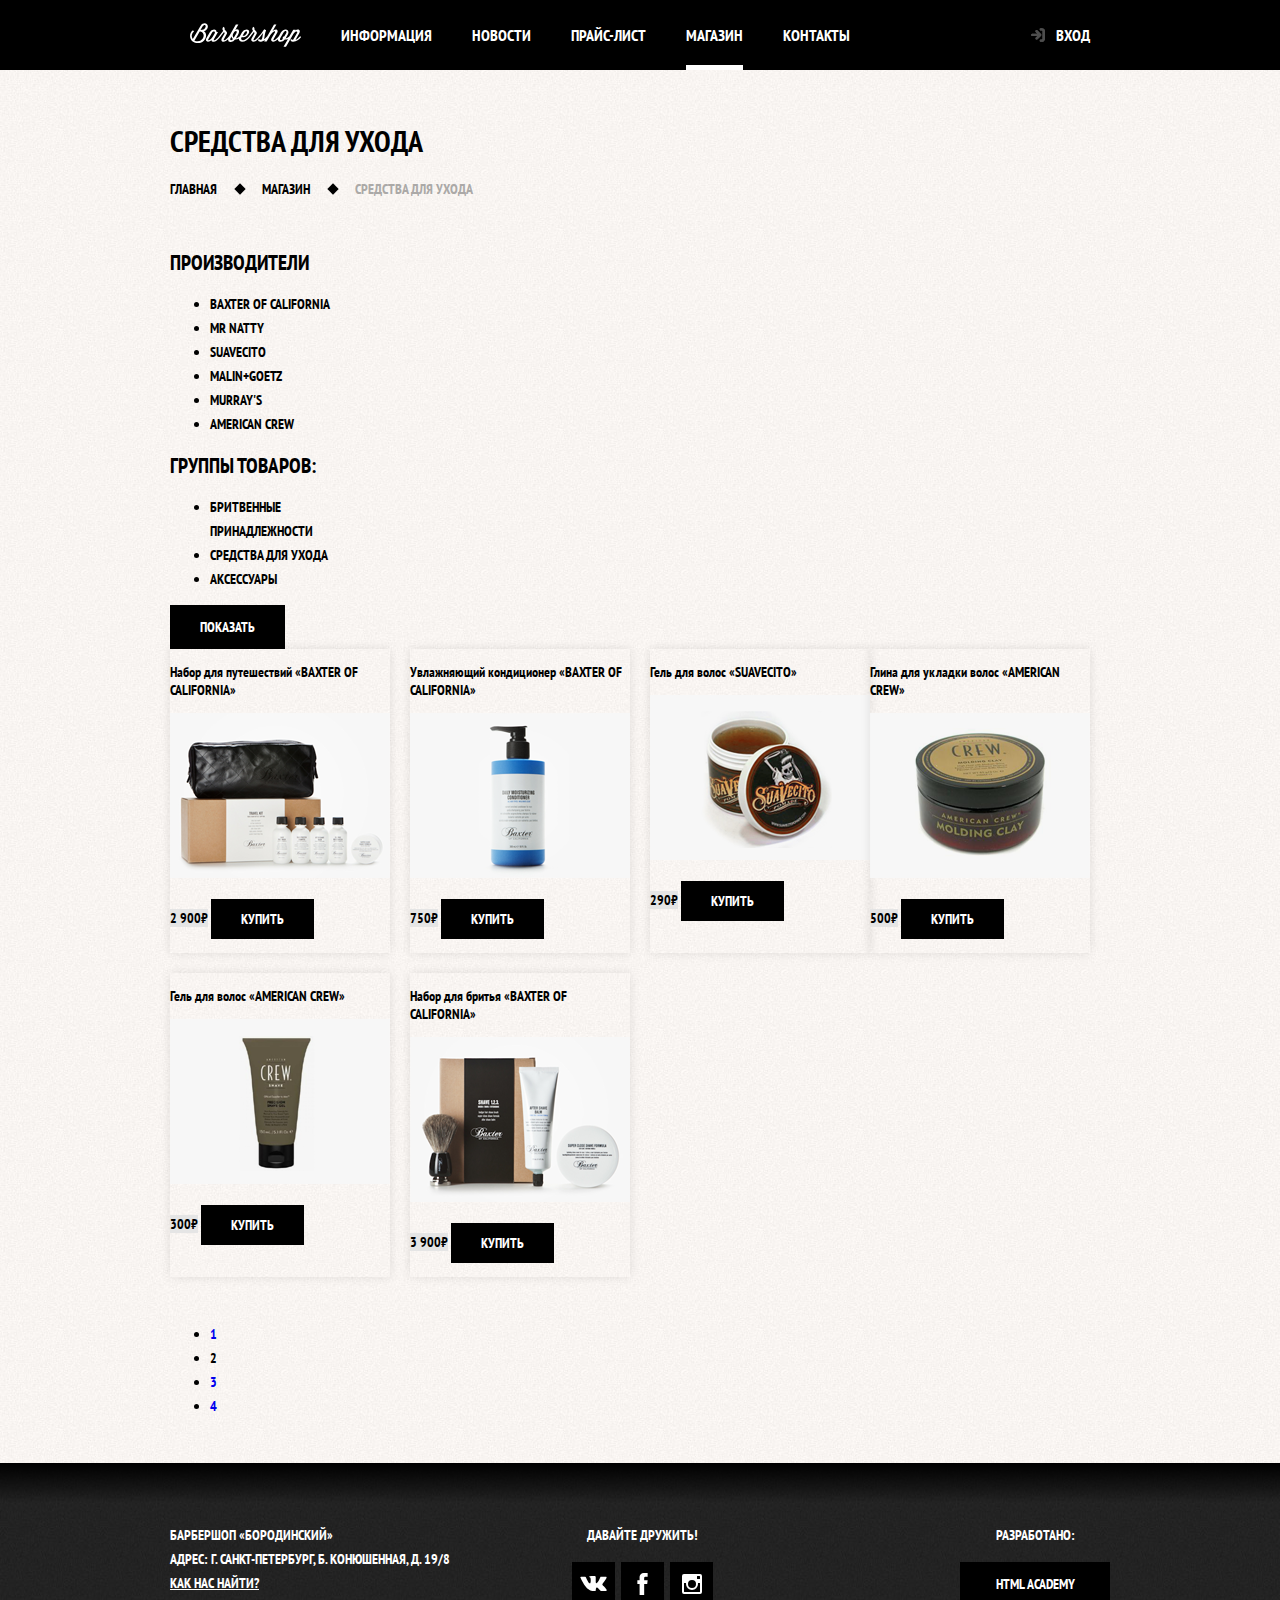
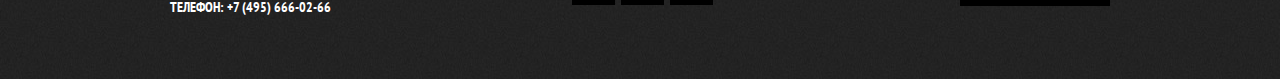
<file: shop.html>
<!DOCTYPE html>
<html lang="ru">
	<head>
		<meta charset="utf-8">
		<title>Барбершоп «Бородинский»</title>
		<link href="https://fonts.googleapis.com/css?family=PT+Sans+Narrow:400,700&amp;subset=latin,cyrillic" rel="stylesheet">
		<link href="css/normalize.css" rel="stylesheet">
		<link href="css/style.css" rel="stylesheet">
</head>
	<body class="inner-page">
		<header class="main-header">
			<nav class="main-navigation container">
				<a class="main-header-logo" href="index.html">
					<img src="img/logo.svg" width="111" height="24" alt="Логотип барбершопа «Бородинский»">
				</a>
				<ul class="site-navigation">
          <li><a href="info.html">Информация</a></li>
          <li><a href="news.html">Новости</a></li>
          <li><a href="price.html">Прайс-лист</a></li>
          <li class="site-navigation-current"><a>Магазин</a></li>
          <li><a href="contacts.html">Контакты</a></li>
        </ul>
        <ul class="user-navigation">
          <li>
            <a class="login-link" href="login.html">Вход</a>
          </li>
        </ul>
			</nav>
    </header>
		<main class="container">
			<div class="inner-page-container">
				<h1 class="page-title">Средства для ухода</h1>
				<ul class="breadcrumbs">
					<li><a href="index.html">Главная</a></li>
					<li><a href="shop.html">Магазин</a></li>
					<li class="breadcrumbs-current">Средства для ухода</li>
				</ul>
			</div>
      <div class="shop-container">
        <div class="shop-left-columns">
          <section class="filters">
						<h2 class="visually-hidden">Фильтр товаров</h2>
						<!-- Здесь будет форма -->
            <h2>Производители</h2>
            <ul class="manufacturers">
							<li>
								<label>
									<input type="checkbox" name="manufacturer" class="visually-hidden" checked>
									<span class="checkbox-indicator"></span>
									Baxter Of California
								</label>
							</li>              
              <li>
								<label>
									<input type="checkbox" name="manufacturer" class="visually-hidden">
									<span class="checkbox-indicator"></span>
									Mr Natty
								</label>
							</li>
              <li>
								<label>
									<input type="checkbox" name="manufacturer" class="visually-hidden" checked>
									<span class="checkbox-indicator"></span>
									Suavecito
								</label>
							</li>
              <li>
								<label>
									<input type="checkbox" name="manufacturer" class="visually-hidden">
									<span class="checkbox-indicator"></span>
									Malin+Goetz
								</label>
							</li>
              <li>
								<label>
									<input type="checkbox" name="manufacturer" class="visually-hidden">
									<span class="checkbox-indicator"></span>
									Murray's
								</label>
							</li>
              <li>
								<label>
									<input type="checkbox" name="manufacturer" class="visually-hidden" checked>
									<span class="checkbox-indicator"></span>
									American Crew
								</label>
							</li>
            </ul>
            <h2>Группы товаров:</h2>
            <ul class="product-groups">
              <li>
								<label>
									<input type="radio" name="product-group" class="visually-hidden">
									<span class="radio-indicator"></span>
									Бритвенные<br> принадлежности
								</label>
							</li>
              <li>
								<label>
									<input type="radio" name="product-group" class="visually-hidden" checked>
									<span class="radio-indicator"></span>
									Средства для ухода
								</label>
							</li>
              <li>
								<label>
									<input type="radio" name="product-group" class="visually-hidden">
									<span class="radio-indicator"></span>
									Аксессуары
								</label>
							</li>
            </ul>
            <button class="button" type="button">Показать</button>
          </section>
        </div>
        <div class="shop-right-columns">
          <section class="products">
            <h2 class="visually-hidden">Список средств для ухода</h2>
            <ul class="catalog-list">
              <li class="catalog-item">
								<h3>
									<a href="catalog-item.html">
									<span class="catalog-category">Набор для путешествий</span>
									<span class="catalog-item-title">«Baxter of California»</span>
									</a>
								</h3>
                <p class="catalog-item-image">
									<a href="catalog-item.html">
										<img src="img/product1.png" width="220" height="165" alt="Набор для путешествий «Baxter of California»">
									</a>
								</p>
                <p class="catalog-item-price">
									<b>2 900₽</b>
                  <a class="button" href="#">Купить</a>
								</p>                
              </li>
              <li class="catalog-item">
								<h3>
									<a href="catalog-item.html">
									<span class="catalog-category">Увлажняющий кондиционер</span>
									<span class="catalog-item-title">«Baxter of California»</span>
									</a>
								</h3>
                <p class="catalog-item-image">
									<a href="catalog-item.html">
										<img src="img/product2.png" width="220" height="165" alt="Увлажняющий кондиционер «Baxter of California»">
									</a>
								</p>
                <p class="catalog-item-price">
									<b>750₽</b>
                  <a class="button" href="#">Купить</a>
								</p>                
              </li>
							<li class="catalog-item">
								<h3>
									<a href="catalog-item.html">
									<span class="catalog-category">Гель для волос</span>
									<span class="catalog-item-title">«Suavecito»</span>
									</a>
								</h3>
                <p class="catalog-item-image">
									<a href="catalog-item.html">
										<img src="img/product3.png" width="220" height="165" alt="Гель для волос «Suavecito»">
									</a>
								</p>
                <p class="catalog-item-price">
									<b>290₽</b>
                  <a class="button" href="#">Купить</a>
								</p>                
              </li>
							<li class="catalog-item">
								<h3>
									<a href="catalog-item.html">
									<span class="catalog-category">Глина для укладки волос</span>
									<span class="catalog-item-title">«American crew»</span>
									</a>
								</h3>
                <p class="catalog-item-image">
									<a href="catalog-item.html">
										<img src="img/product4.png" width="220" height="165" alt="Глина для укладки волос «American crew»">
									</a>
								</p>
                <p class="catalog-item-price">
									<b>500₽</b>
                  <a class="button" href="#">Купить</a>
								</p>                
              </li>
							<li class="catalog-item">
								<h3>
									<a href="catalog-item.html">
									<span class="catalog-category">Гель для волос</span>
									<span class="catalog-item-title">«American crew»</span>
									</a>
								</h3>
                <p class="catalog-item-image">
									<a href="catalog-item.html">
										<img src="img/product5.png" width="220" height="165" alt="Гель для волос «American crew»">
									</a>
								</p>
                <p class="catalog-item-price">
									<b>300₽</b>
                  <a class="button" href="#">Купить</a>
								</p>                
              </li>
							<li class="catalog-item">
								<h3>
									<a href="catalog-item.html">
									<span class="catalog-category">Набор для бритья</span>
									<span class="catalog-item-title">«Baxter of California»</span>
									</a>
								</h3>
                <p class="catalog-item-image">
									<a href="catalog-item.html">
										<img src="img/product6.png" width="220" height="165" alt="Набор для бритья «Baxter of California»">
									</a>
								</p>
                <p class="catalog-item-price">
									<b>3 900₽</b>
                  <a class="button" href="#">Купить</a>
								</p>                
              </li>
						</ul>
            <ul class="pages">
              <li><a href="#">1</a></li>
              <li><a>2</a></li>
              <li><a href="#">3</a></li>
              <li><a href="#">4</a></li>
            </ul>
          </section>
        </div>
      </div>
    </main>
		<footer class="main-footer">
			<div class="container">
        <p class="footer-contacts">
          Барбершоп «Бородинский»<br>
          Адрес: г. Санкт-Петербург, Б. Конюшенная, д. 19/8<br>
          <a href="map.html">Как нас найти?</a><br>
          Телефон: +7 (495) 666-02-66
        </p>
        <div class="footer-social">
          <b>Давайте дружить!</b>
          <ul>
            <li>
							<a class="social-button" href="#">
								<span class="visually-hidden">Вконтакте</span>
								<svg xmlns="http://www.w3.org/2000/svg" width="27" height="15" viewBox="0 0 26.14 14.91">
									<path d="M26 13.47l-.09-.17a13.55 13.55 0 0 0-2.6-3q-.87-.83-1.1-1.12A1 1 0 0 1 22 8a10.27 10.27 0 0 1 1.22-1.78l.88-1.16q2.35-3.13 2-4L26 .94a.8.8 0 0 0-.4-.22 2.14 2.14 0 0 0-.87 0h-3.92a.51.51 0 0 0-.27 0h-.3a.6.6 0 0 0-.15.14.93.93 0 0 0-.14.24 22.22 22.22 0 0 1-1.46 3.06q-.5.84-.93 1.46a7 7 0 0 1-.71.91 4.94 4.94 0 0 1-.52.47q-.23.18-.35.15l-.23-.05a.9.9 0 0 1-.31-.33 1.49 1.49 0 0 1-.16-.53V1.6a3.14 3.14 0 0 0 0-.62 2.12 2.12 0 0 0-.14-.44.73.73 0 0 0-.28-.33 1.57 1.57 0 0 0-.46-.18A9 9 0 0 0 12.57 0a8.93 8.93 0 0 0-3.25.33 1.83 1.83 0 0 0-.52.41q-.25.3-.07.33a1.67 1.67 0 0 1 1.16.59l.08.16a2.6 2.6 0 0 1 .19.63 6.32 6.32 0 0 1 .12 1 10.59 10.59 0 0 1 0 1.7q-.07.71-.13 1.1a2.21 2.21 0 0 1-.18.64 2.69 2.69 0 0 1-.16.3l-.07.07a1 1 0 0 1-.37.07.86.86 0 0 1-.46-.19 3.27 3.27 0 0 1-.56-.52 7 7 0 0 1-.66-.93q-.37-.6-.76-1.42l-.22-.39q-.2-.38-.56-1.11t-.62-1.43A.9.9 0 0 0 5.2.9h-.07a.93.93 0 0 0-.22-.16A1.44 1.44 0 0 0 4.6.65L.87.68A1 1 0 0 0 .1.94L0 1a.44.44 0 0 0 0 .22 1.08 1.08 0 0 0 .08.37Q.9 3.53 1.86 5.31t1.66 2.87Q4.23 9.27 5 10.24t1 1.24l.37.41.34.33a8.06 8.06 0 0 0 1 .78 16.34 16.34 0 0 0 1.4.9 7.6 7.6 0 0 0 1.79.72 6.19 6.19 0 0 0 2 .22h1.57a1.08 1.08 0 0 0 .72-.3l.05-.07a.9.9 0 0 0 .1-.25 1.38 1.38 0 0 0 0-.37 4.48 4.48 0 0 1 .09-1.05 2.77 2.77 0 0 1 .23-.71 1.74 1.74 0 0 1 .29-.4 1.19 1.19 0 0 1 .23-.2h.11a.86.86 0 0 1 .77.21 4.52 4.52 0 0 1 .83.79q.39.47.93 1.05a6.41 6.41 0 0 0 1 .87l.27.16a3.31 3.31 0 0 0 .71.3 1.53 1.53 0 0 0 .76.07l3.48-.05a1.58 1.58 0 0 0 .8-.17.68.68 0 0 0 .34-.37 1.06 1.06 0 0 0 0-.46 1.71 1.71 0 0 0-.1-.36z" fill="#fff"/>
								</svg>
							</a></li>
            <li>
							<a class="social-button" href="#">
								<span class="visually-hidden">Фейсбук</span>
								<svg xmlns="http://www.w3.org/2000/svg" width="19" height="22" viewBox="0 0 10.15 21.74">
									<path d="M3.34 1.12A4.77 4.77 0 0 1 6.53 0h3.61v3.81H7.81a1.07 1.07 0 0 0-1.09.83v2.55h3.42c-.08 1.23-.24 2.45-.41 3.67h-3v10.87H2.21V10.86H0V7.21h2.19V3.66a3.83 3.83 0 0 1 1.15-2.54z" fill="#fff"/>
								</svg>
							</a></li>
            <li>
							<a class="social-button" href="#">
								<span class="visually-hidden">Инстаграм</span>
								<svg xmlns="http://www.w3.org/2000/svg" width="20" height="20" viewBox="0 0 20 20">
									<path d="M18 0H2a2 2 0 0 0-2 2v16a2 2 0 0 0 2 2h16a2 2 0 0 0 2-2V2a2 2 0 0 0-2-2zm-8 6a4 4 0 1 1-4 4 4 4 0 0 1 4-4zM2.5 18a.47.47 0 0 1-.5-.5V9h2.1a3.4 3.4 0 0 0-.1 1 6 6 0 1 0 12 0 3.4 3.4 0 0 0-.1-1H18v8.5a.47.47 0 0 1-.5.5zM18 4.5a.47.47 0 0 1-.5.5h-2a.47.47 0 0 1-.5-.5v-2a.47.47 0 0 1 .5-.5h2a.47.47 0 0 1 .5.5z" fill="#fff"/>
								</svg>
							</a></li>
          </ul>
        </div>
        <p class="footer-copyright">
          <b>Разработано:</b>
          <a class="button" href="https://htmlacademy.ru">HTML Academy</a>
        </p>
      </div>
    </footer>		
  </body>
</html>
</file>
<file: css/style.css>
body {
	margin: 0;
	padding: 0;
	
	font-family: "PT Sans Narrow", Arial, sans-serif;
	font-size: 14px;
	line-height: 24px;
	font-weight: 700;
	color: #ffffff;
	text-transform: uppercase;
	
	background-color: #000000;
	background-image: url(../img/bg.jpg);
	background-position: top center;
	background-repeat: no-repeat;
}

.inner-page {
	color: #000000;
	
	background-color: #f9f6f3;
	background-image: url(../img/pattern-light.jpg);
	background-position: 0 0;
	background-repeat: repeat;
}

a {
	text-decoration: none;
}

img {
	max-width: 100%;
	height: auto;
}

.visually-hidden:not(:focus):not(:active),
input[type="checkbox"].visually-hidden,
input[type="radio"].visually-hidden {
	position: absolute;
	
	width: 1px;
	height: 1px;
	margin: -1px;
	border: 0;
	padding: 0;
	
	white-space: nowrap;
	
	clip-path: inset(100%);
	clip: rect(0 0 0 0);
	overflow: hidden;
}

.button {
	display: inline-block;
	margin-right: 16px;
	padding: 10px 30px;
	
	font: inherit;	
	text-align: center;
	color: #ffffff;
	vertical-align: middle;
	text-transform: uppercase;
	
	background-color: #000000;
	border: none;
}

.button:hover,
.button:focus,
.button:active {
	background-color: #663d15;
}

.button.disabled,
.button:disabled {
	cursor: default;
	opacity: 0.5;
	background-color: #000000;
}

.container {
	width: 940px;
	margin: 0 auto;
	padding: 0 10px;
}

.main-header {
	margin-bottom: 75px;
}

.inner-page .main-header {
	margin-bottom: 50px;
	
	background-color: #000000;
}

.main-navigation {
	display: flex;
	flex-direction: column;
	align-items: center;
	
	font-size: 16px;
	line-height: 20px;
	color: #ffffff;
	
	background-color: transparent;
}

.inner-page .main-navigation {
	align-items: flex-start;
	flex-direction: row;
}

.main-header-logo {
	order: 2;
}

.inner-page .main-header-logo {
	order: 0;
	
	width: 111px;
	height: 24px;
	padding: 23px 20px;
}

.main-navigation-wrapper {
	width: 100%;
	margin-bottom: 60px;
	
	background-color: #000000;
}

.main-navigation-wrapper .container {
	display: flex;
	justify-content: space-between;
}

.site-navigation,
.user-navigation {
	margin: 0;
	padding: 0;
	
	list-style: none;
}

.site-navigation a,
.user-navigation a {
	display: block;
	padding: 25px 20px;
	
	color: #ffffff;
}

.site-navigation a:hover,
.site-navigation a:focus,
.user-navigation a:hover,
.user-navigation a:focus {
	background-color: #242424;
}

.site-navigation-current {
	position: relative;
}

.site-navigation-current a:not([href]) {
	background-color: #000000;
}

.site-navigation-current::after {
	content: "";
	
	position: absolute;
	right: 20px;
	bottom: 0;
	left: 20px;
	
	height: 5px;
	
	background-color: #ffffff;
}

.site-navigation {
	display: flex;
	flex-wrap: wrap;
	width: 620px;
}

.user-navigation {
	display: flex;
	flex-wrap: wrap;
	max-width: 140px;
}

.inner-page .user-navigation {
	margin-left: auto;
}

.user-navigation .login-link {
	position: relative;
	padding-left: 50px;
}

.login-link::before {
	content: "";
	
	position: absolute;
	top: 27px;
	left: 24px;
	
	width: 16px;
	height: 18px;
	
	background-image: url(../img/login.svg);
	background-repeat: no-repeat;
	background-position: 0 0;
	
	opacity: 0.3;
}

.login-link:hover::before,
.login-link:focus::before,
.login-link:active::before {
	opacity: 1;
}

.features {
	margin-bottom: 80px;
}

.features-list {
	display: flex;
	justify-content: space-between;
	margin: 0;
	padding: 0;
	
	list-style: none;
}

.feature-item {
	width: 300px;
	
	text-align: center;
}

.feature-item h3 {
	position: relative;
	
	margin: 0;
	margin-bottom: 60px;
	
	font-size: 30px;
	line-height: 42px;
}

.feature-item h3::after {
	content: "";
	
	position: absolute;
	bottom: -35px;
	left: 50%;
	
	width: 20px;
	height: 20px;
	margin-left: -10px;
	
	background-color: #ffffff;
	
	transform: rotate(45deg);
}

.feature-item p {
	margin: 0 10px;
}

.index-columns {
	display: flex;
	justify-content: space-between;
	padding: 50px 80px;
	margin-bottom: 35px;
	color: #000000;
	
	background-color: #f8f5f2;
	background-image: 
		url(../img/line.png),
		url(../img/pattern-light.jpg);
	background-position: center, 0 0;
	background-repeat: no-repeat, repeat;
}

.index-columns h2 {
	margin: 0;
	margin-bottom: 25px;
	
	font-size: 30px;
	line-height: 42px;
}

.news {
	width: 380px;
}

.news-list {
	margin: 0;
	margin-bottom: 25px;
	padding: 0;
	
	list-style: none;
}

.news-item {
	margin-bottom: 25px;
}

.news-item p {
	margin: 0;
}

.news-item time {
	text-transform: none;
}

.gallery {
	width: 300px;
}

.gallery-container {
	position: relative;
	
	height: 260px;
}

.gallery-content {
	height: 164px;
	margin: 0;
	
	background-color: #cccccc;
	border: 7px solid #ffffff;
}

.gallery-content img {
	width: 286px;
	height: 164px;
}

.gallery-button {
	box-sizing: border-box;
	position: absolute;
	bottom: 0;
	
	width: 140px;
	margin: 0;
}

.gallery-button-back {
	left: 0;
}

.gallery-button-next {
	right: 0;
}

.contacts {
	width: 380px;
}

.contacts p {
	margin: 0;
	margin-bottom: 25px;
}

.appointment {
	width: 300px;
}

.appointment-info {
	margin: 0;
	margin-bottom: 15px;
}

.appointment-form {
	display: flex;
	flex-wrap: wrap;
	justify-content: space-between;
}

.appointment-item {
	width: 140px;
	margin: 0;
	margin-bottom: 10px;
}

.appointment-item label {
	display: block;
	margin-bottom: 9px;
	margin-left: 15px;
}

.appointment-item input {
	box-sizing: border-box;
	width: 140px;
	padding-top: 8px;
	padding-left: 15px;
	padding-right: 15px;
	padding-bottom: 7px;
	
	font: inherit;
	
	background-color: transparent;
	border: 2px solid #000000;
}

.appointment-item input:focus {
	border-color: #663d15;
}

.appointment .button {
	width: 100%;
	margin-top: 10px;
	margin-right: 0;
}

.page-title {
	margin: 0;
	margin-bottom: 15px;
	padding: 0;
	
	font-size: 30px;
	line-height: 42px;
}

.breadcrumbs {
	display: flex;
	flex-wrap: wrap;
	margin: 0;
	padding: 0;
	margin-bottom: 50px;	
	
	list-style: none;
}

.breadcrumbs a {
	position: relative;
	margin-right: 45px;
	
	color: #000000;
}

.breadcrumbs a:hover,
.breadcrumbs a:focus {
	text-decoration: underline;
}

.breadcrumbs a::after {
	content: "";
	
	position: absolute;
	top: 5px;
	right: -27px;
	
	width: 8px;
	height: 8px;
	
	background-color: #000000;
	transform: rotate(45deg);
	cursor: default;
}

.breadcrumbs-current {
	color: #aba9a7;
}

.filter fieldset {
	margin: 0;
	padding: 0;
	
	border: none;
}

.filter legend {
	margin: 0;
	padding: 0;
	margin-bottom: 30px;

	font-size: 24px;
	line-height: 30px;
}

.filter ul {
	margin: 0;
	padding: 0;
	margin-bottom: 50px;
	
	list-style: none;
	line-height: 18px;
}

.filter li {
	
	margin-bottom: 18px;
}

.filter-input ~ label {
	padding-left: 40px;
	
	cursor: pointer;
}

.filter-input:hover ~ label,
.filter-input:focus ~ label {
	color: #663d15;
}

.filter-input:disabled ~ label {
	color: #000000;
	
	opacity: 0.5;
}

.filter-option {
	position: relative;
}

.filter-input-checkbox + .checkbox-indicator {
	position: absolute;
	top: -8;
	left: 8;
	
	width: 17px;
	height: 18px;
	
	border: 2px solid red;
}

.inner-content {
	margin-bottom: 75px;
}

.inner-content h2 {
	margin-top: 60px;
	margin-bottom: 30px;
	
	font-size: 24px;
	line-height: 30px;
}

.inner-content h3 {
	margin-top: 60px;
	margin-bottom: 30px;
	
	font-size: 20px;
	line-height: 24px;
}

.inner-content h2 + h3 {
	margin-top: 30px;
}

.inner-content p {
	margin: 14px 0;
}

.inner-content table {
	border-collapse: collapse;
}

.inner-content td {
	padding: 10px 15px;
	
	border: 2px solid #000000;
}

.inner-content .big-heading {
	display: flex;
	align-items: center;
	
	margin-top: 55px;
	margin-bottom: 65px;
	
	font-size: 48px;
	line-height: 48px;
	text-align: center;
}

.big-heading::before,
.big-heading::after {
	content: "";
	
	flex-grow: 1;
	flex-shrink: 0;
	
	width: 50px;
	height: 2px;
	
	background: #000000;
}

.big-heading::before {
	margin-right: 25px;
}

.big-heading::after {
	margin-left: 25px;
}

.custom-list-1 {
	margin: 14px 0;
	padding: 0;
	
	list-style: none;
}

.custom-list-1 li {
	position: relative;
	
	margin-bottom: 15px;
	padding-left: 20px;
}

.custom-list-1 li::before {
	content: "";
	
	position: absolute;
	top: 8px;
	left: 0;
	
	width: 8px;
	height: 8px;
	
	background-color: #000000;
	transform: rotate(45deg);
}

.custom-table-1 {
	width: 100%;
}

.custom-table-1 td {
	width: 50%;
}

.custom-table-1 td:last-child {
	text-align: center;
}

.inner-columns {
	display: flex;
	justify-content: space-between;
	flex-wrap: wrap;
	
	margin: 60px 0;
}

.inner-column-left,
.inner-column-right {
	width: 460px;
}

.inner-column-left *:first-child,
.inner-column-right *:first-child {
	margin-top: 0;
}

.inner-column-left *:last-child,
.inner-column-right *:last-child {
	margin-bottom: 0;
}

.inner-columns > h2:first-child {
	width: 100%;
	margin-top: 0;
}

.short-text {
	padding-right: 75px;
}

.main-footer {
	padding: 60px 0;
	margin-top: 65px;
	color: #ffffff;
	
	background-color: #212121;
	background-image: url(../img/pattern-dark.jpg);
	background-position: 0 0;
	background-repeat: repeat;
}

.inner-page .main-footer {
	margin-top: 45px;
	
	background-image: 
		linear-gradient(to bottom, black, transparent),
		url(../img/pattern-dark.jpg);
	background-size: 10px 40px, auto;
	background-position: 0 0;
	background-repeat: repeat-x, repeat;
}

.main-footer .container {
	display: flex;
}

.footer-contacts {
	width: 320px;
	margin: 0;
	margin-right: 80px;
}

.footer-contacts a {
	color: #ffffff;
	text-decoration: underline;
}

.footer-contacts a:hover,
.footer-contacts a:focus {
	text-decoration: none;
}

.footer-social {
	width: 145px;
	text-align: center;
}

.footer-social ul {
	display: flex;
	flex-wrap: wrap;
	justify-content: space-between;
	width: 141px;
	margin: 0 auto;
	padding: 0;
	
	list-style: none;
}

.footer-social b {
	display: block;
	margin-bottom: 15px;
}

.social-button {
	display: flex;
	align-items: center;
	justify-content: center;
	width: 43px;
	height: 43px;
	
	background-color: #000000;
}

.social-button:hover,
.social-button:focus {
	background-color: #ffffff;
}

.social-button:hover path,
.social-button:focus path {
	fill: #000000;
}

.footer-copyright {
	width: 150px;
	margin: 0;
	margin-left: auto;
	text-align: center;
}

.footer-copyright b {
	display: block;
	margin-bottom: 15px;
}

.footer-copyright .button {
	display: block;
	margin-right: 0;
}

.footer-copyright .button:hover,
.footer-copyright .button:focus {
	color: #000000;
	
	background-color: #ffffff;
}

.modal {
	position: fixed;
	
	display: none;
	
	color: #000000;
	
	background-color: #f8f3f0;
	background-image: url(../img/pattern-light.jpg);
	background-position: 0 0;
	background-repeat: repeat;
	box-shadow: 0 30px 50px rgba(0, 0, 0, 0.7);	
}

@keyframes bounce {
	0%   { transform: translateY(-2000px); }
	70%  { transform: translateY(30px);    }
	90%  { transform: translateY(-10px);   }
	100% { transform: translateY(0);       }
}

.modal-show {
	display: block;
	animation-name: bounce;
	animation-duration: 0.6s;
}

@keyframes shake {
	0%, 100%                { transform: translateX(0);     }
	10%, 30%, 50%, 70%, 90% { transform: translateX(-10px); }
	20%, 40%, 60%, 80%      { transform: translateX(10px);  }
}

.modal-error {
	animation-name: shake;
	animation-duration: 0.6s;
}

.modal-login {
	top: 120px;
	left: 50%;
	
	width: 300px;
	margin-left: -230px;
	padding: 50px 80px;
}

.modal-close {
	position: absolute;
	top: 0;
	right: -34px;
	
	width: 22px;
	height: 22px;
	
	font-size: 0;
	
	background-color: transparent;
	border: 0;
	
	cursor: pointer;
}

.modal-close::before,
.modal-close::after {
	content: "";
	
	position: absolute;
	top: 10px;
	left: 2px;
	
	width: 19px;
	height: 3px;
	
	background-color: #d0d0d0;
}

.modal-close::before {
	transform: rotate(45deg);
}

.modal-close::after {
	transform: rotate(-45deg);
}

.modal-login h2 {
	margin: 0;
	margin-bottom: 20px;
	
	font-size: 30px;
	line-height: 42px;
}

.modal-description {
	margin: 0;
	margin-bottom: 10px;
}

.login-form p {
	margin: 0;
	margin-bottom: 10px;
}

.login-form input[type="text"],
.login-form input[type="password"] {
	box-sizing: border-box;
	width: 300px;
	padding: 10px 15px;
	padding-right: 40px;
	
	font: inherit;
	color: #000000;
	text-transform: uppercase;
	
	background-color: #f9f6f3;
	border: 2px solid #000000;
}

.login-form input:focus {
	border-color: #663d15;
}

.login-form .login-help {
	display: flex;
	flex-wrap: wrap;
	justify-content: space-between;
	margin: 15px 0;
}

.login-icon-user {
	background-image: url(../img/user.svg);
	background-position: 270px center;
	background-repeat: no-repeat;
}

.login-icon-password {
	background-image: url(../img/lock.svg);
	background-position: 270px center;
	background-repeat: no-repeat;
}

.login-checkbox {
	position: relative;
	
	padding-left: 30px;
	
	cursor: pointer;
}

.login-checkbox:hover,
.login-checkbox:focus {
	color: #663d15;
}

.login-checkbox input[type="checkbox"] + .checkbox-indicator {
	position: absolute;
	top: 0;
	left: 0;
	
	width: 17px;
	height: 18px;
	
	border: 2px solid #000000;
}

.login-checkbox input[type="checkbox"]:focus + .checkbox-indicator {
	border-color: #663d15;
	outline:  5px auto -webkit-focus-ring-color;
}
.login-checkbox input[type="checkbox"]:checked + .checkbox-indicator::before,
.login-checkbox input[type="checkbox"]:checked + .checkbox-indicator::after {
	content: "";
	
	position: absolute;
	top: 8px;
	left: 1px;
	
	width: 15px;
	height: 2px;
	
	background-color: #000000;
	
}

.login-checkbox input[type="checkbox"]:checked + .checkbox-indicator::before {
	transform: rotate(45deg);
}

.login-checkbox input[type="checkbox"]:checked + .checkbox-indicator::after {
	transform: rotate(-45deg);
}

.restrore {
	color: #000000;
	text-decoration: underline;
}

.restrore:hover,
.restrore:focus {
	text-decoration: none;
}

.login-form .button {
	width: 100%;
	margin-right: 0;
}

.modal-map {
	top: 50%;
	left: 50%;
	
	width: 766px;
	height: 561px;
	margin-top: -280px;
	margin-left: -390px;
	
	border: 7px solid white;
}

.modal-map p {
	margin: 0;
}
/*Магазин*/

.catalog-columns {
	display: flex;
	justify-content: space-between;
}

.filters {
	width: 180px;
}

.catalog {
	width: 700px;
}

.catalog-list {
	display: flex;
	flex-wrap: wrap;
	padding: 0;
	margin: 0;
	margin-bottom: 25px;
	
	list-style: none;
}

.catalog-item {
	width: 220px;
	margin-bottom: 20px;
	margin-right: 20px;
	
	box-shadow: 0 0 10px rgba(0, 0, 0, 0.1);
}

.catalog-item:nth-child(3n) {
	margin-right: 0;
}

.catalog-item:hover {
	background-color: #f8f8f8;
	box-shadow: 0 0 10px rgba(0, 0, 0, 0.2);
}

.catalog-item a {
	color: #000000;
}

.catalog-item h3 {
	font-size: 14px;
	line-height: 18px;
}

.catalog-category {
	text-transform: none;
}

.catalog-item-price b {
	font-size: 14px;
	line-height: 20px;
	text-align: center;
	
	background-color: #e5e5e5;
}

.catalog-item-price .button {
	line-height: 20px;
	color: #ffffff;
}

.pagination-list {
	padding: 0;
	margin: 0;
	
	list-style: none;
}

.pagination-item a {
	color: #ffffff;
	
	background-color: #000000;
}

.pagination-item a:hover,
.pagination-item a:focus,
.pagination-item a:active {
	background-color: #663d15;
}

.pagination-item-current a {
	color: #000000;
	
	background-color: #ffffff;
}

.pagination-item-current a:hover,
.pagination-item-current a:focus,
.pagination-item-current a:active {
	color: #000000;
	
	background-color: #ffffff;
}
/*Карточка товара*/
.product-photos {
	width: 460px;
}

.product-photo-preview {
	list-style: none;
}

.product-photo-preview li {
	box-shadow: 0 0 10px 2px rgba(0, 0, 0, 0.1);
}

.product-photo-full {
	box-shadow: 0 0 10px 2px rgba(0, 0, 0, 0.1);
}

.product-info {
	width: 390px;
}

.product-article {
	text-align: right;
	color: #aeaeae;
}

.product-price b {
	line-height: 20px;
	text-align: center;
	
	background-color: #e5e5e5;
}

.product-info h3 {
	font-size: 24px;
	line-height: 30px;
}

.product-info ul {
	list-style: none;
}
</file>
